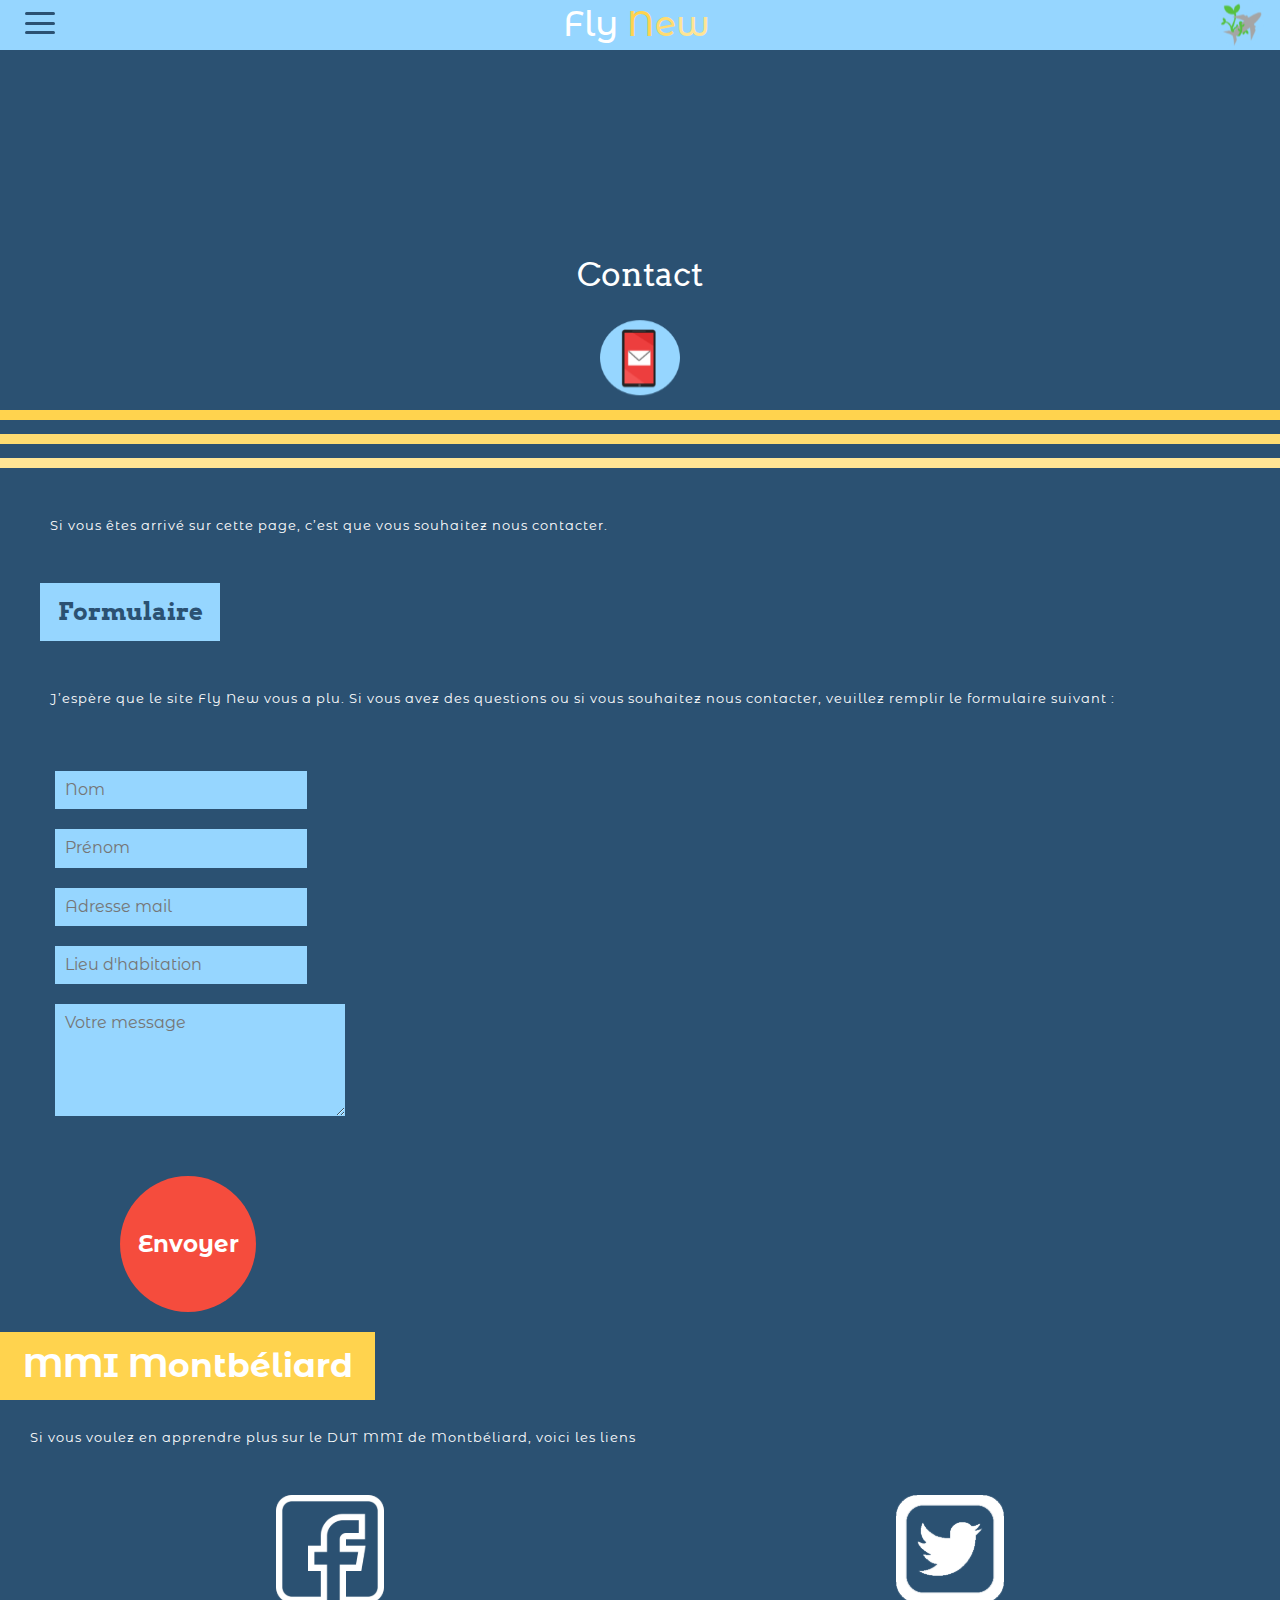
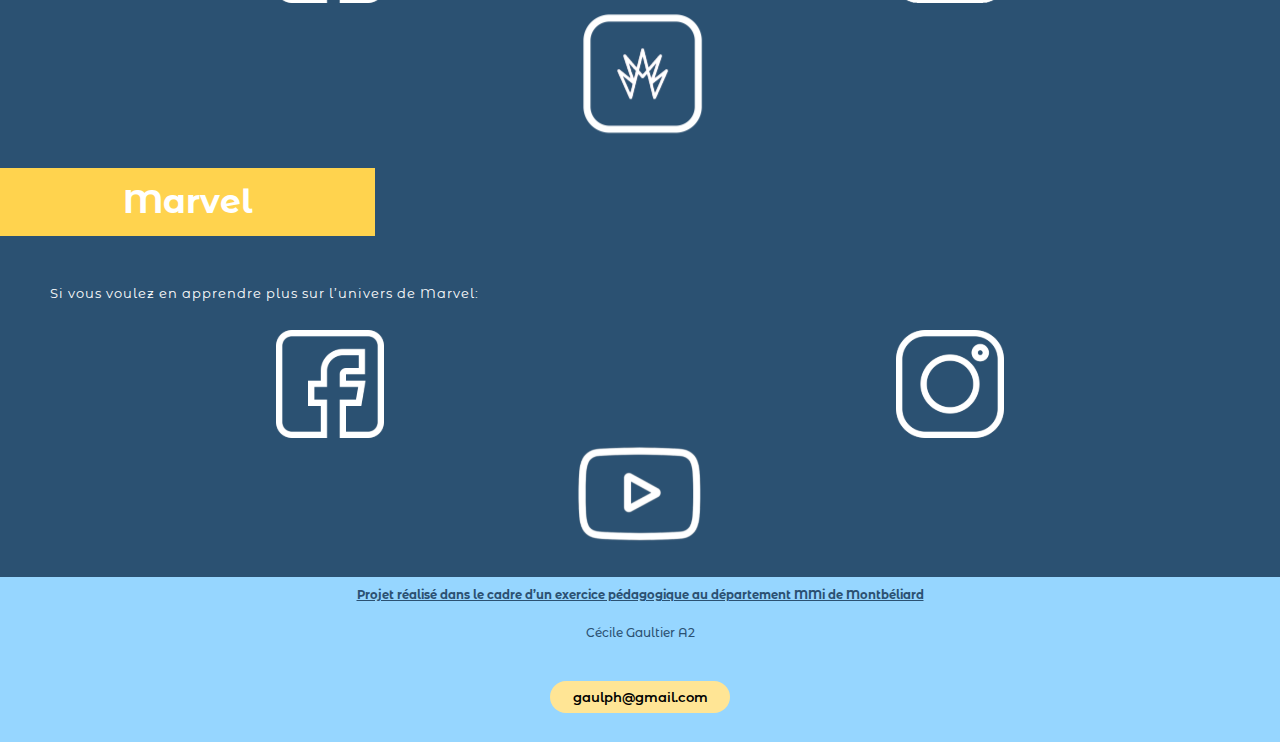
<file: contact.html>
<!DOCTYPE html>
<html lang="fr">

<head>
    <link rel="stylesheet" href="src/css/style.css">
    <meta charset="UTF-8">
    <meta http-equiv="X-UA-Compatible" content="IE=edge">
    <meta name="viewport" content="width=device-width, initial-scale=1.0">
    <title>Contact</title>
</head>

<body>

    <header class="header">
        <a href="menu.html"><img src="public/icons/menuhamburger.svg" alt="menu hamburger" class="headermenu"></a>
        <h1 class="headertitre">Fly <span class="n">N</span><span class="e">e</span><span class="w">w</span></h1>
        <a href="index.html"><img src="public/icons/LOGO.svg" alt="logo" class="headerlogo"></a>
    </header>

    <main>

        <h2>Contact</h2>
        <div class="iconedebut">
        <img src="public/icons/Icone-6.svg" alt="">
    </div>

    <div class="barrejaune1"></div>
    <div class="barrejaune2"></div>
    <div class="barrejaune3"></div>
<section>
        <p class="texte">Si vous êtes arrivé sur cette page,
            c’est que vous souhaitez nous
            contacter.</p>

            <button class="introduction" type="submit">Formulaire</button>
        <p class="texte">J’espère que le site Fly New vous a
            plu. Si vous avez des questions ou
            si vous souhaitez nous contacter,
            veuillez remplir le formulaire
            suivant :
        </p>

        <form>
            <div class="margeform">
            <div> <label for="Nom"></label></div>
            <div> <input class="petitinput" type="text" name="Nom" id="Nom" placeholder="Nom"></div>
        </div>
        <div class="margeform">
            <div> <label for="Prenom"></label></div>
            <div> <input class="petitinput" type="text" name="Prenom" id="Prenom" placeholder="Prénom"></div>
        </div>
            <div class="margeform">
            <div> <label for="Adressemail"></label></div>
            <div> <input type="text" name="Adressemail" id="Adressemail" placeholder="Adresse mail"></div>
        </div>
            <div class="margeform">
            <div> <label for="Lieudhabitation"></label></div>
            <div> <input type="text" name="Lieudhabitation" id="Lieudhabitation" placeholder="Lieu d'habitation"></div></div>

            <div class="margeform">
            <div> <label for="Votremessage"></label></div>
            <div> <textarea id="Votremessage" name="Votremessage" rows="5" cols="25" placeholder="Votre message"></textarea></div>
        </div>
        </form>

            <button class="envoyer" type="submit">Envoyer</button>
           
        
</section>
        <button class="bandecontact" type="submit">MMI Montbéliard</button>
        <p class="texte">Si vous voulez en apprendre plus sur le DUT
            MMI de Montbéliard, voici les liens</p>
<section>
<div class="rs">
        <img src="public/icons/facebook.svg" alt="">
        <img src="public/icons/twitter.svg" alt="">
    </div>
    <div class="liste">
        <img src="public/icons/mmi.svg" alt="">
    </div>
</section>
        <button class="bandecontact" type="submit">Marvel</button>
<section>

        <p class="texte">Si vous voulez en apprendre plus sur
            l’univers de Marvel:
        </p>
        <div class="rs">
        <img src="public/icons/facebook.svg" alt="">
        <img src="public/icons/instagram.svg" alt="">
        </div>
        <div class="liste">
        <img src="public/icons/ytb.svg" alt="">
    </div>

    </main>
</section>
    <footer class="footer">
        <u><p class="footerT1">Projet réalisé dans le cadre d’un exercice pédagogique au département MMi de Montbéliard </p></u>

        <p class="footerT2">Cécile Gaultier A2</p>

        <button class="mail" type="submit">gaulph@gmail.com</button>
    </footer>

</body>

</html>
</file>
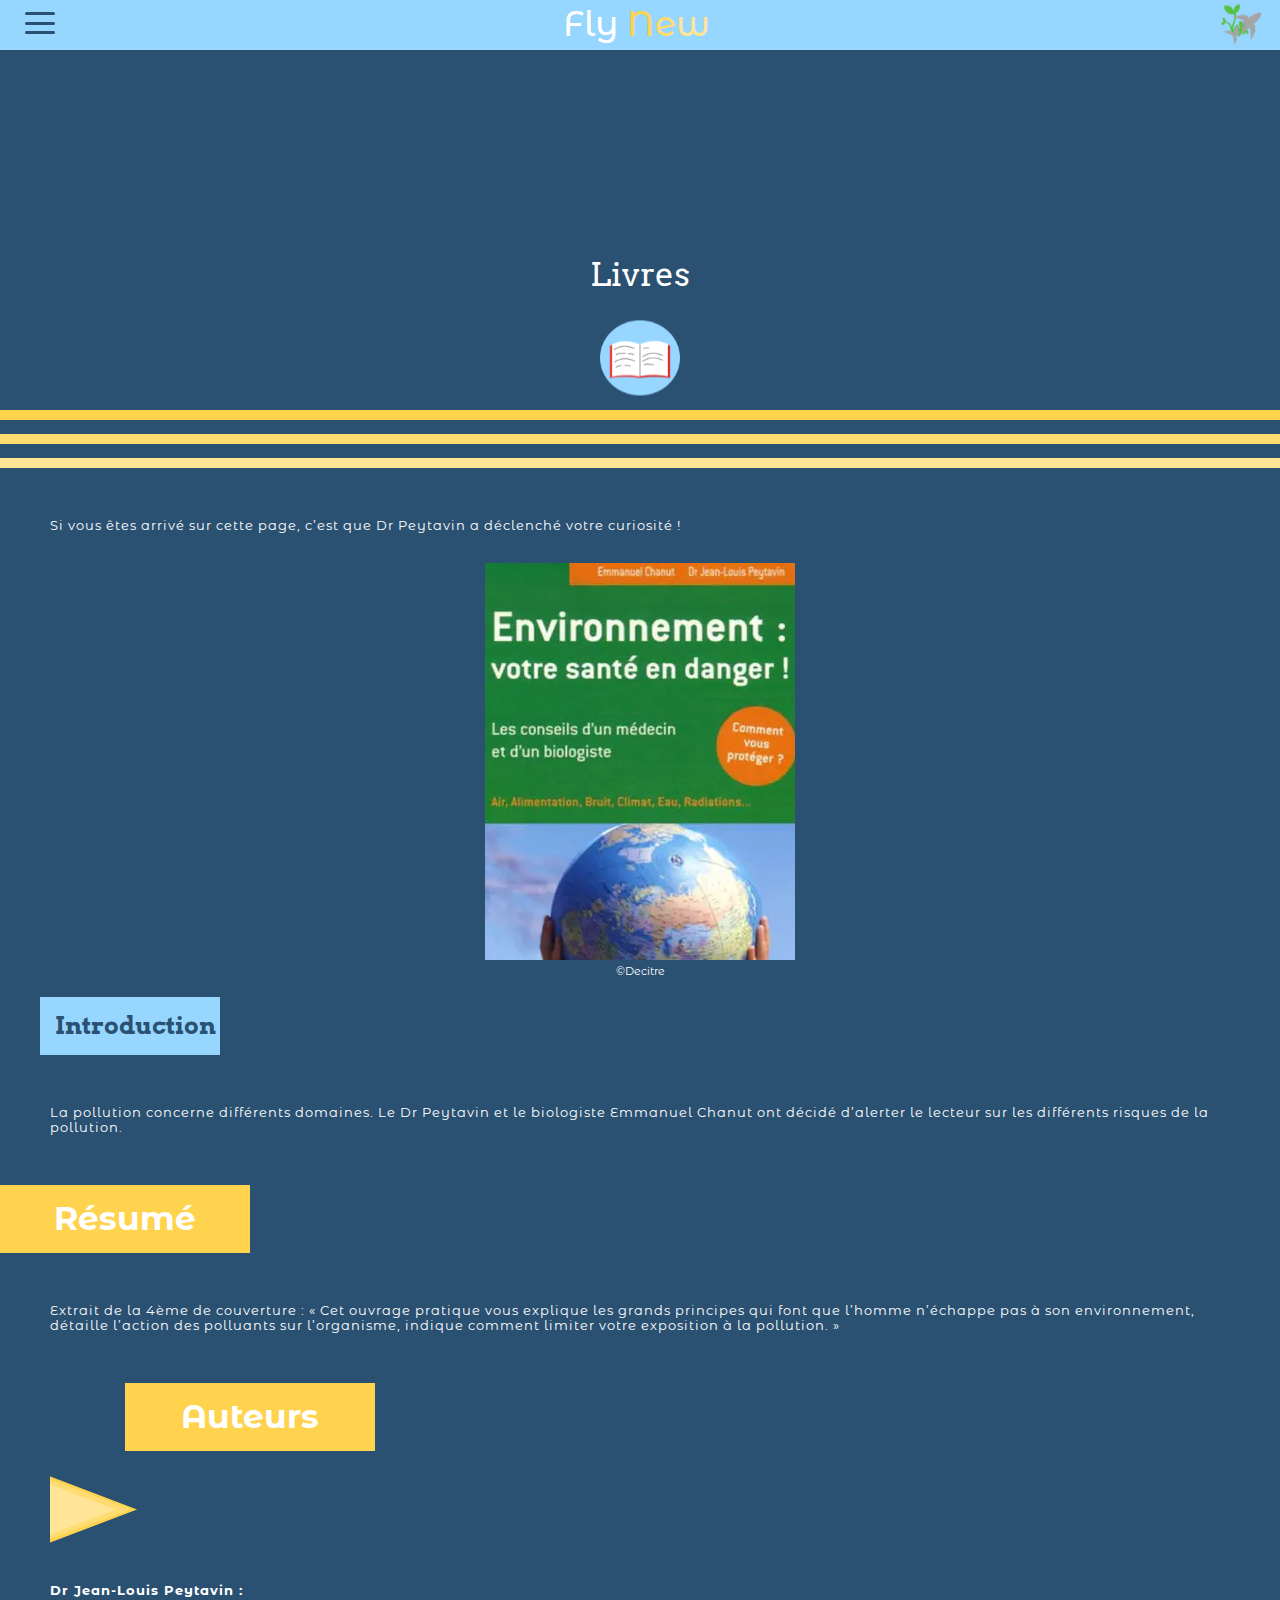
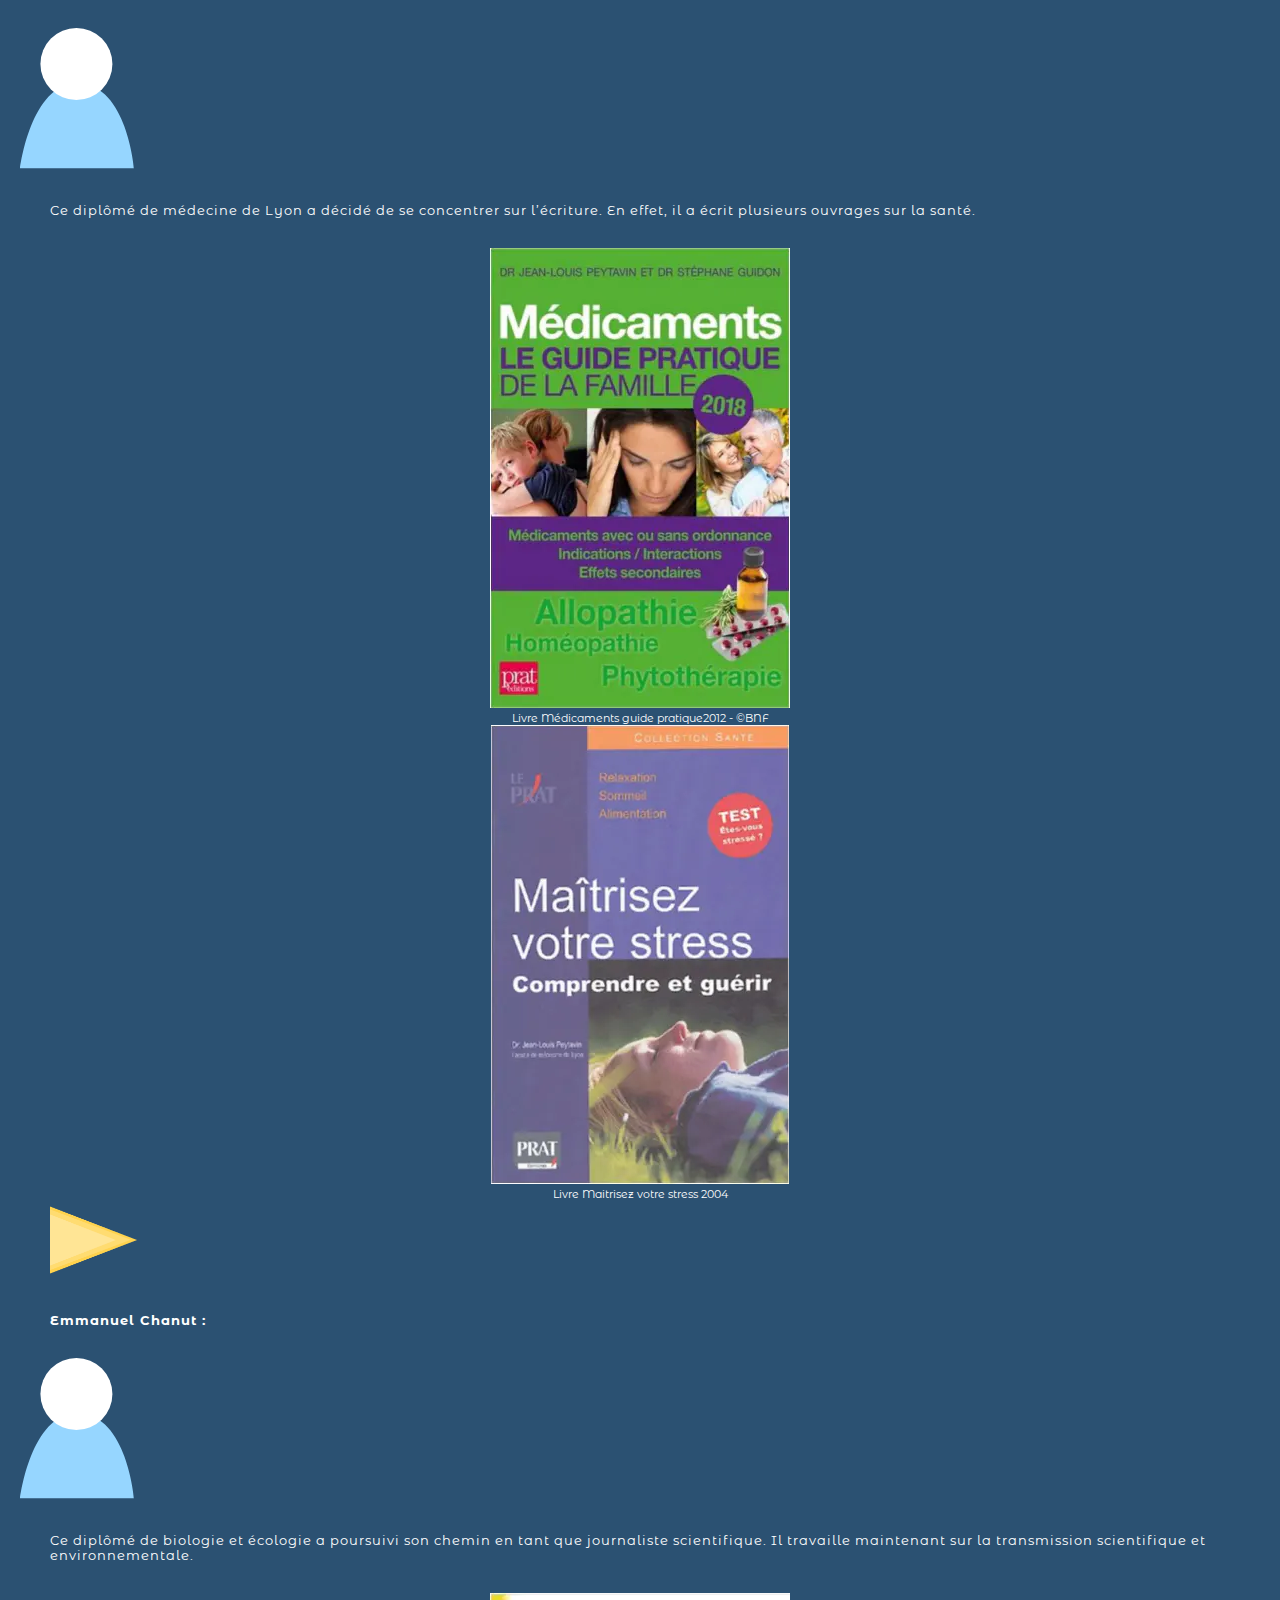
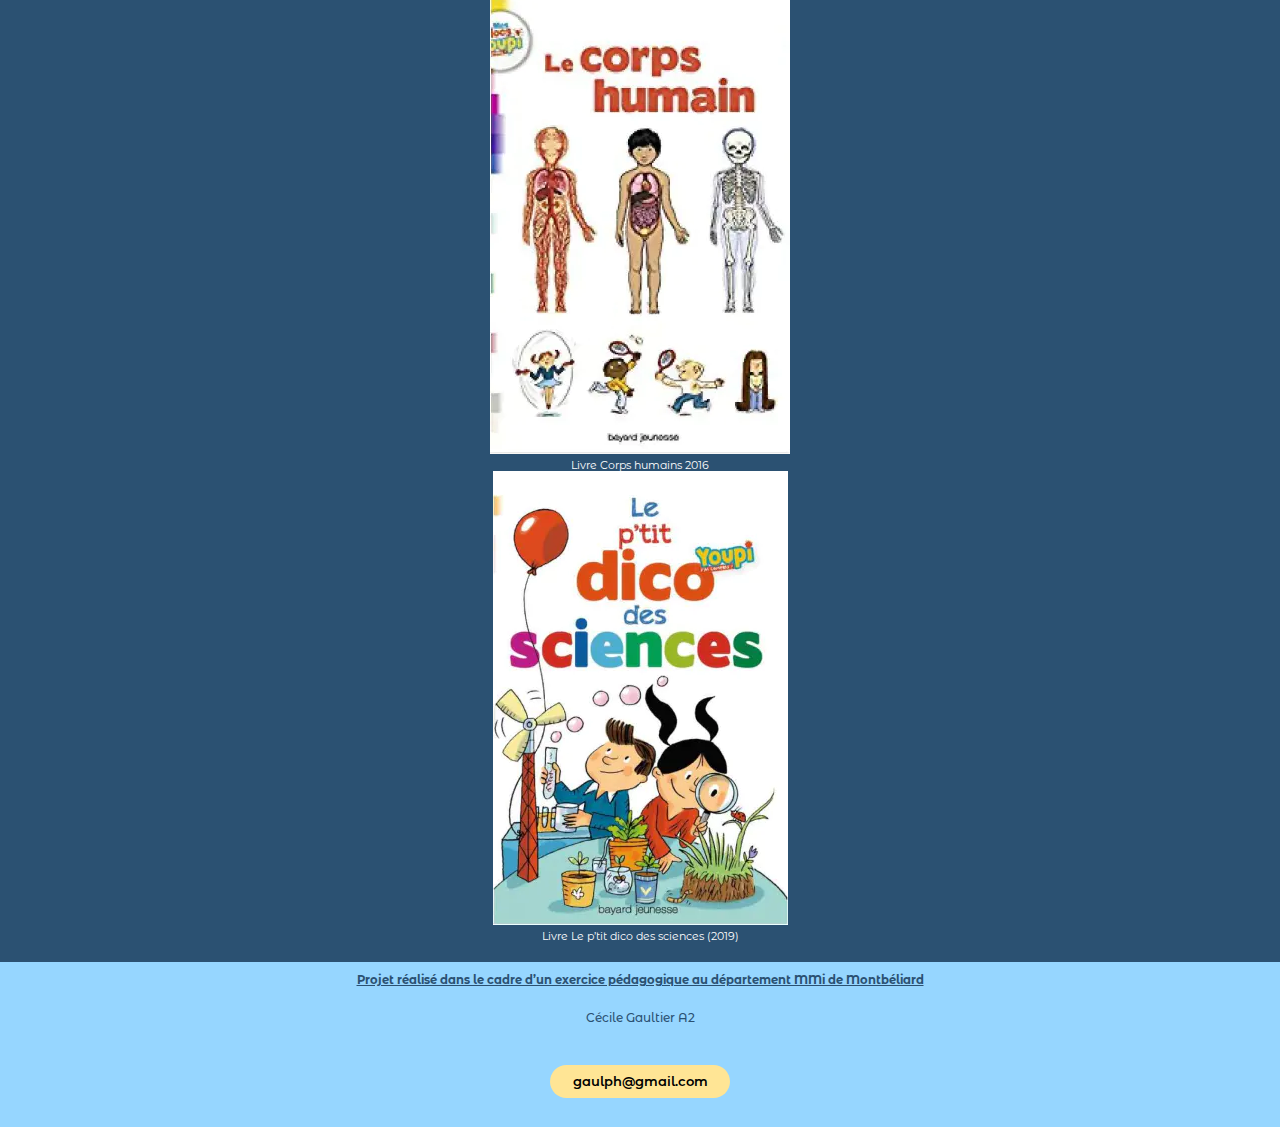
<file: livres.html>
<!DOCTYPE html>
<html lang="fr">

<head>
    <link rel="stylesheet" href="src/css/style.css">
    <meta charset="UTF-8">
    <meta http-equiv="X-UA-Compatible" content="IE=edge">
    <meta name="viewport" content="width=device-width, initial-scale=1.0">
    <title>Livres</title>
</head>

<body>

    <header class="header">
        <a href="menu.html"><img src="public/icons/menuhamburger.svg" alt="menu hamburger" class="headermenu"></a>
        <h1 class="headertitre">Fly <span class="n">N</span><span class="e">e</span><span class="w">w</span></h1>
        <a href="index.html"><img src="public/icons/LOGO.svg" alt="logo" class="headerlogo"></a>
    </header>

    <main>

        <h2>Livres</h2>
        <div class="iconedebut">
            <img src="public/icons/icone-4.svg" alt="">
        </div>

        <div class="barrejaune1"></div>
        <div class="barrejaune2"></div>
        <div class="barrejaune3"></div>
        <section>
            <p class="texte">Si vous êtes arrivé sur cette page,
                c’est que Dr Peytavin a déclenché
                votre curiosité !
            </p>
            <div class="imgcentre">
                <figure>
                    <img src="public/img/Livresanterogne.webp" alt="">
                    <figcaption>©Decitre</figcaption>
                </figure>
            </div>
            <button class="introduction" type="submit">Introduction</button>
            <p class="texte">La pollution concerne différents
                domaines. Le Dr Peytavin et le
                biologiste Emmanuel Chanut ont
                décidé d’alerter le lecteur sur les
                différents risques de la pollution.</p>
        </section>
        <button class="soustitre" type="submit">Résumé</button>
        <section>
            <p class="texte">Extrait de la 4ème de couverture :

                « Cet ouvrage pratique vous explique les
                grands principes qui font que l’homme
                n’échappe pas à son environnement,
                détaille l’action des polluants sur
                l’organisme, indique comment limiter votre
                exposition à la pollution. »</p>
        </section>
        <button class="soustitredroite" type="submit">Auteurs</button>
        <section>
            <img class="petitefleche" src="public/img/trianglegauche.png" alt="">
            <p class="texte"><strong>Dr Jean-Louis Peytavin :</strong></p>
            <img src="public/img/Personnage.png" alt="">
            <p class="texte">Ce diplômé de médecine de Lyon
                a décidé de se concentrer sur
                l’écriture. En effet, il a écrit
                plusieurs ouvrages sur la santé.</p>
            <div class="imgcentre">
                <figure>
                    <img src="public/img/medicaments.webp" alt="">
                    <figcaption>Livre Médicaments guide pratique2012 - ©BNF</figcaption>
                </figure>
            </div>
            <div class="imgcentre">
                <figure>
                    <img src="public/img/maitrisez.webp" alt="">
                    <figcaption>Livre Maitrisez votre stress 2004 </figcaption>
                </figure>
            </div>
            <img class="petitefleche" src="public/img/trianglegauche.png" alt="">
            <p class="texte"><strong>Emmanuel Chanut :</strong></p>
            <img src="public/img/Personnage.png" alt="">
            <p class="texte">Ce diplômé de biologie et écologie
                a poursuivi son chemin en tant que
                journaliste scientifique. Il travaille
                maintenant sur la transmission
                scientifique et environnementale.</p>
            <div class="imgcentre">
                <figure>
                    <img src="public/img/corpshumain.webp" alt="">
                    <figcaption>Livre Corps humains 2016</figcaption>
                </figure>
            </div>
            <div class="imgcentre">
                <figure>
                    <img src="public/img/dicodessciences.webp" alt="">
                    <figcaption>Livre Le p’tit dico des sciences (2019)</figcaption>
                </figure>
            </div>
    </main>
    </section>
    <footer class="footer">
        <u>
            <p class="footerT1">Projet réalisé dans le cadre d’un exercice pédagogique au département MMi de Montbéliard
            </p>
        </u>

        <p class="footerT2">Cécile Gaultier A2</p>

        <button class="mail" type="submit">gaulph@gmail.com</button>
    </footer>

</body>

</html>
</file>
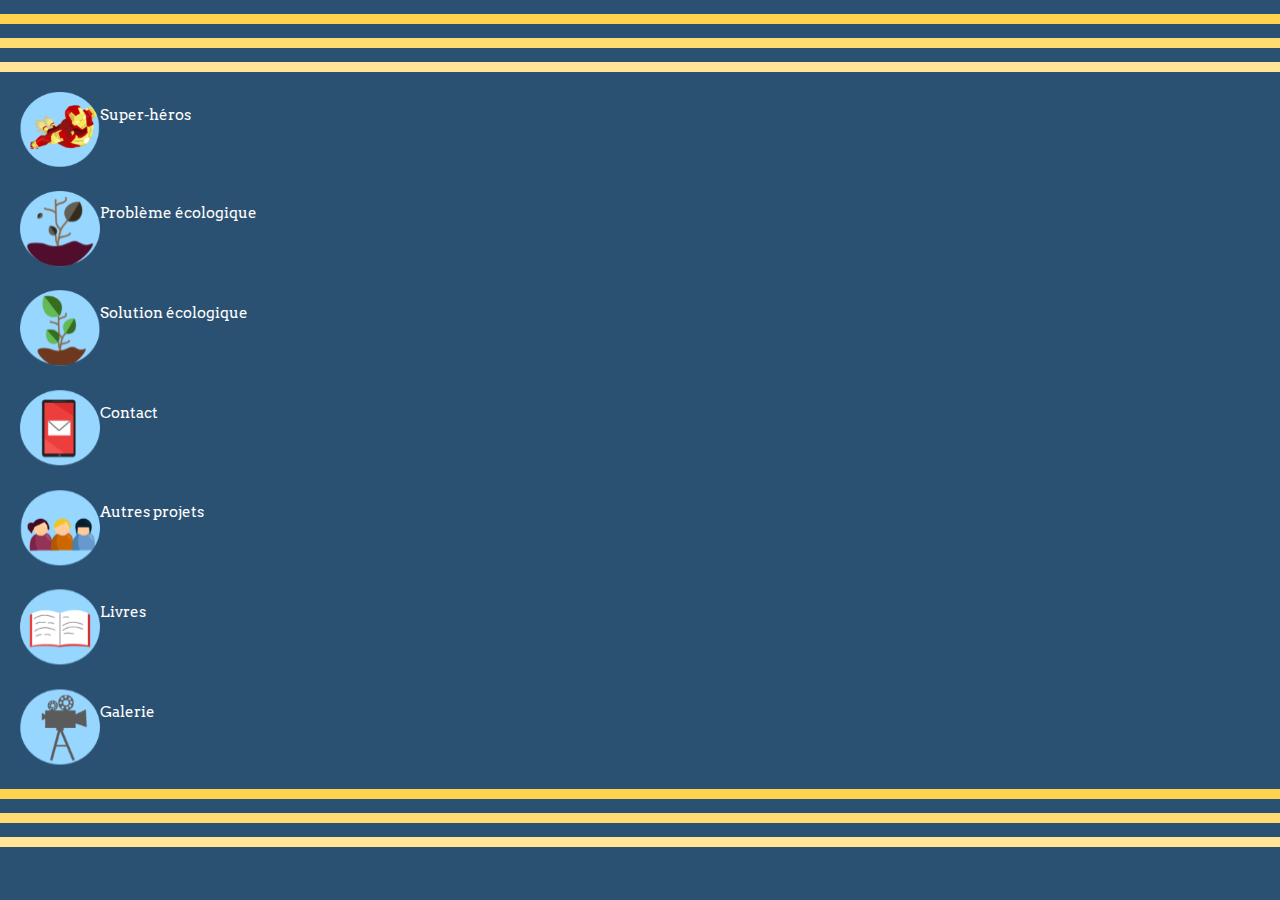
<file: menu.html>
<!DOCTYPE html>
<html lang="fr">

<head>
    <link rel="stylesheet" href="src/css/style.css">
    <meta charset="UTF-8">
    <meta http-equiv="X-UA-Compatible" content="IE=edge">
    <meta name="viewport" content="width=device-width, initial-scale=1.0">
    <title>Menu</title>
</head>
<body>

    <div class="barrejaune1"></div>
    <div class="barrejaune2"></div>
    <div class="barrejaune3"></div>

<div class="textemenu">


<div class="alignmenu">
    <a href="super-heros.html"><img src="public/icons/Icone.svg" alt="icone 1"></a>
    <p>Super-héros</p>
</div>
<div class="alignmenu">
    <a href="problemeecologique.html"><img src="public/icons/Icone-1.svg" alt="icone 2"></a>
    <p>Problème écologique</p>
</div>
<div class="alignmenu">
    <a href="solutionecologique.html"><img src="public/icons/Icone-2.svg" alt="icone 3"></a>
    <p>Solution écologique</p>
</div>
<div class="alignmenu">
    <a href="contact.html"><img src="public/icons/Icone-6.svg" alt="icone 6"></a>
    <p>Contact</p>
</div>
<div class="alignmenu">
    <a href="autresprojets.html"><img src="public/icons/Icone-3.svg" alt="icone 4"></a>
    <p>Autres projets</p>
</div>
<div class="alignmenu">
    <a href="livres.html"><img src="public/icons/icone-4.svg" alt="icone 5"></a>
    <p>Livres</p>
</div>
<div class="alignmenu">
    <a href="galerie.html"><img src="public/icons/Icone-5.svg" alt="icone 6"></a>
    <p>Galerie</p>
</div>

</div>

    <div class="barrejaune1"></div>
    <div class="barrejaune2"></div>
    <div class="barrejaune3"></div>

</body>
</html>
</file>
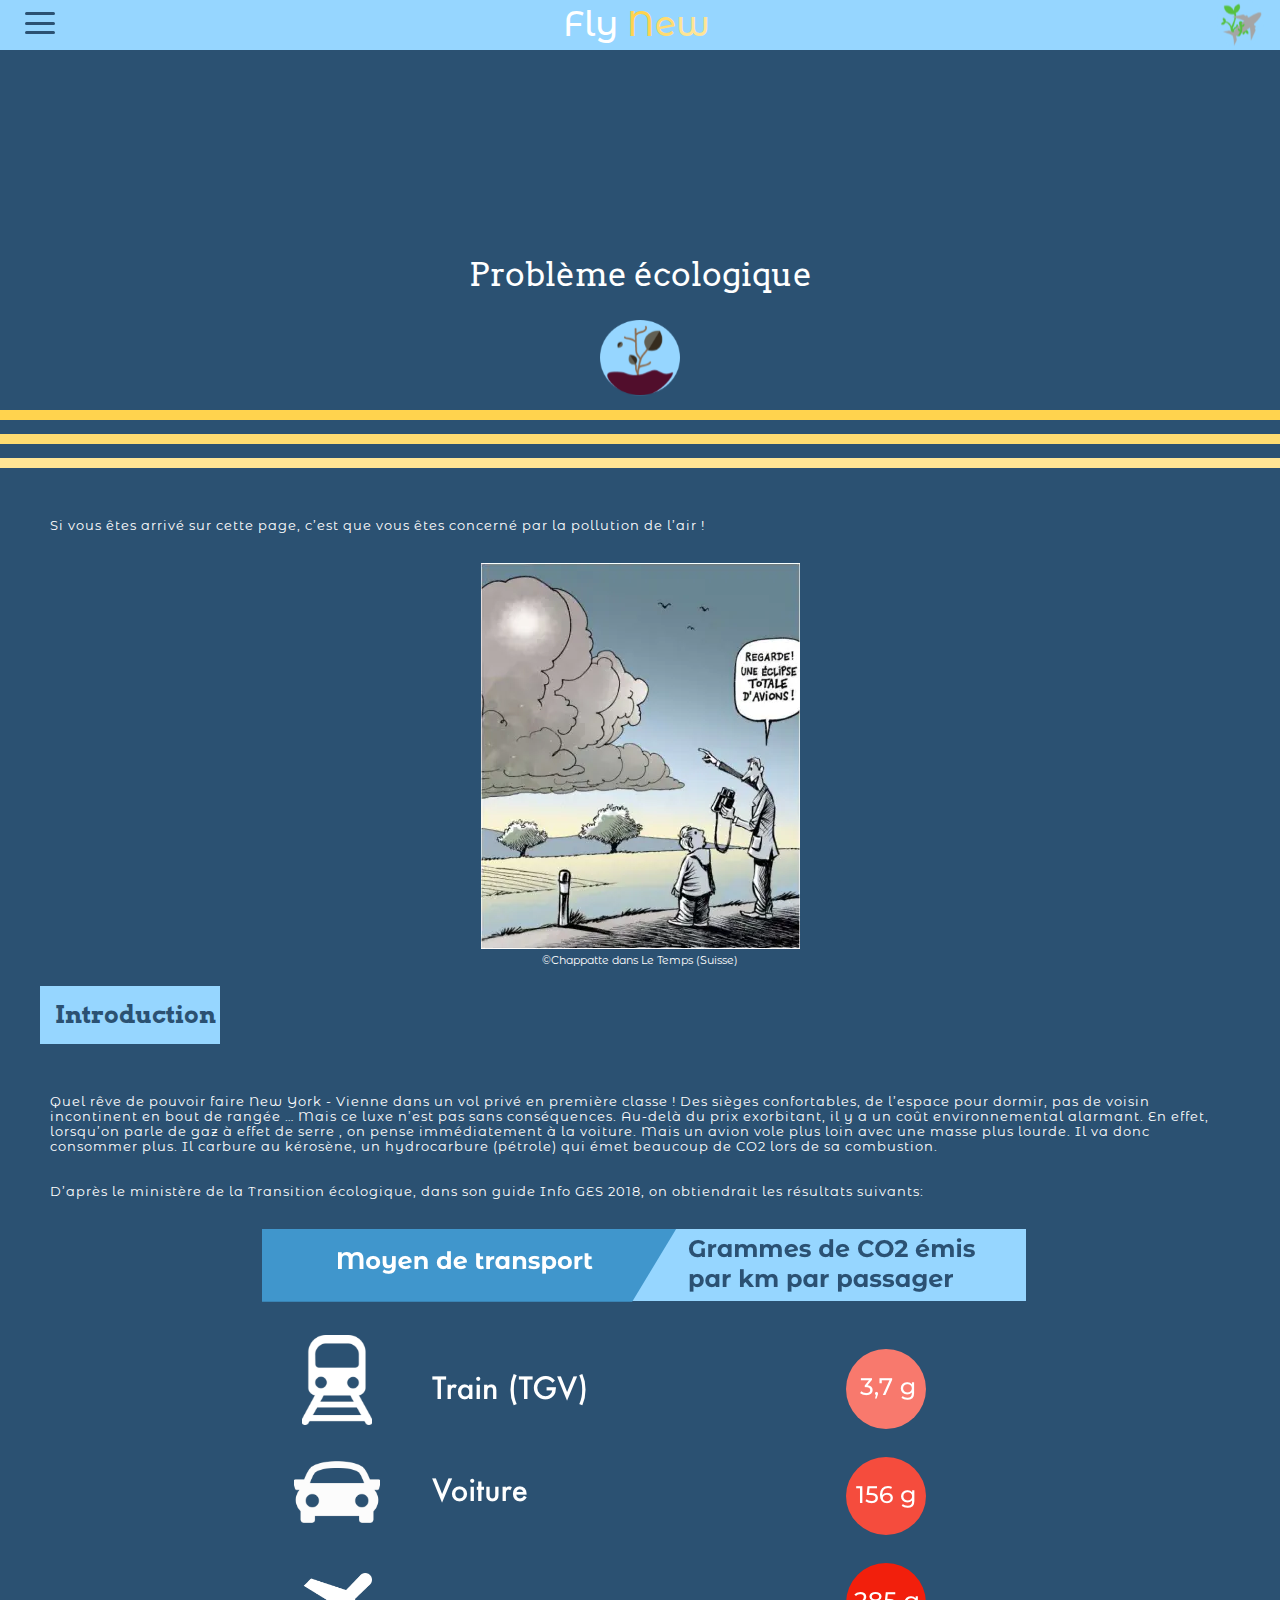
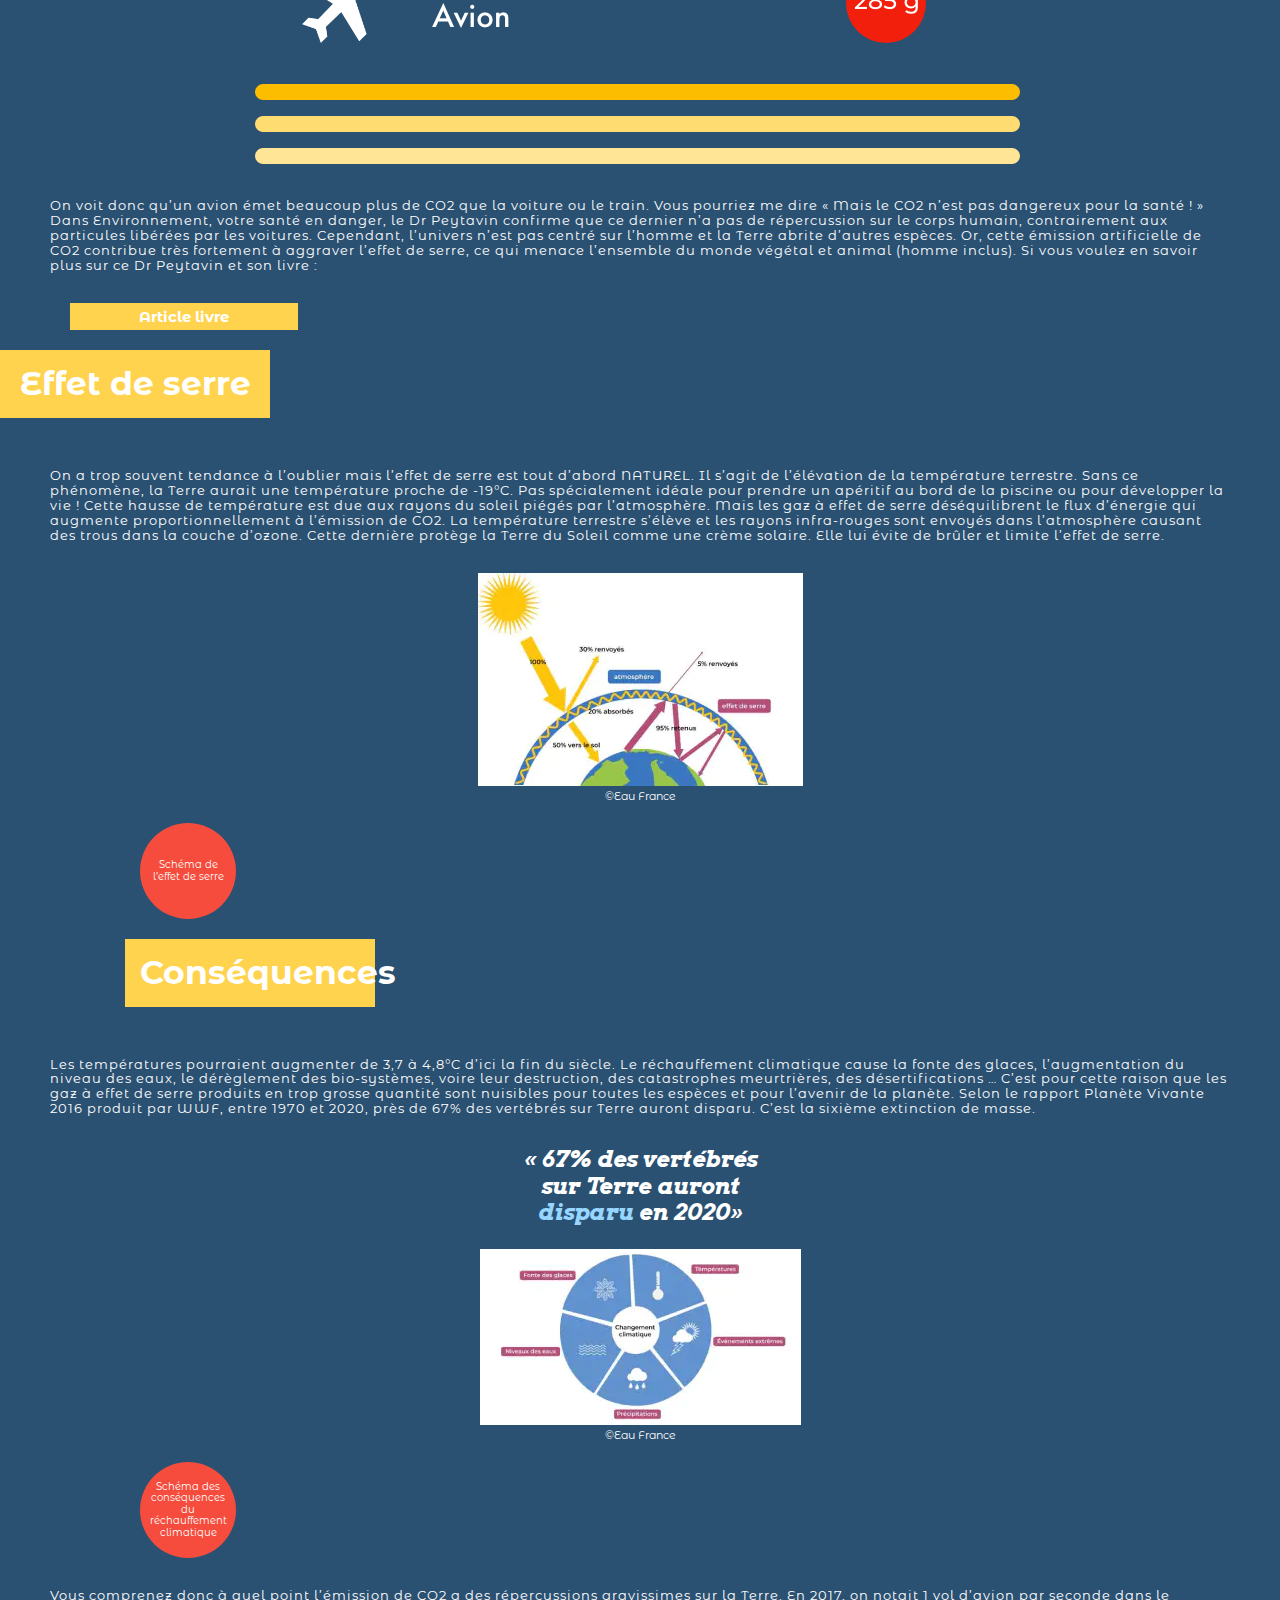
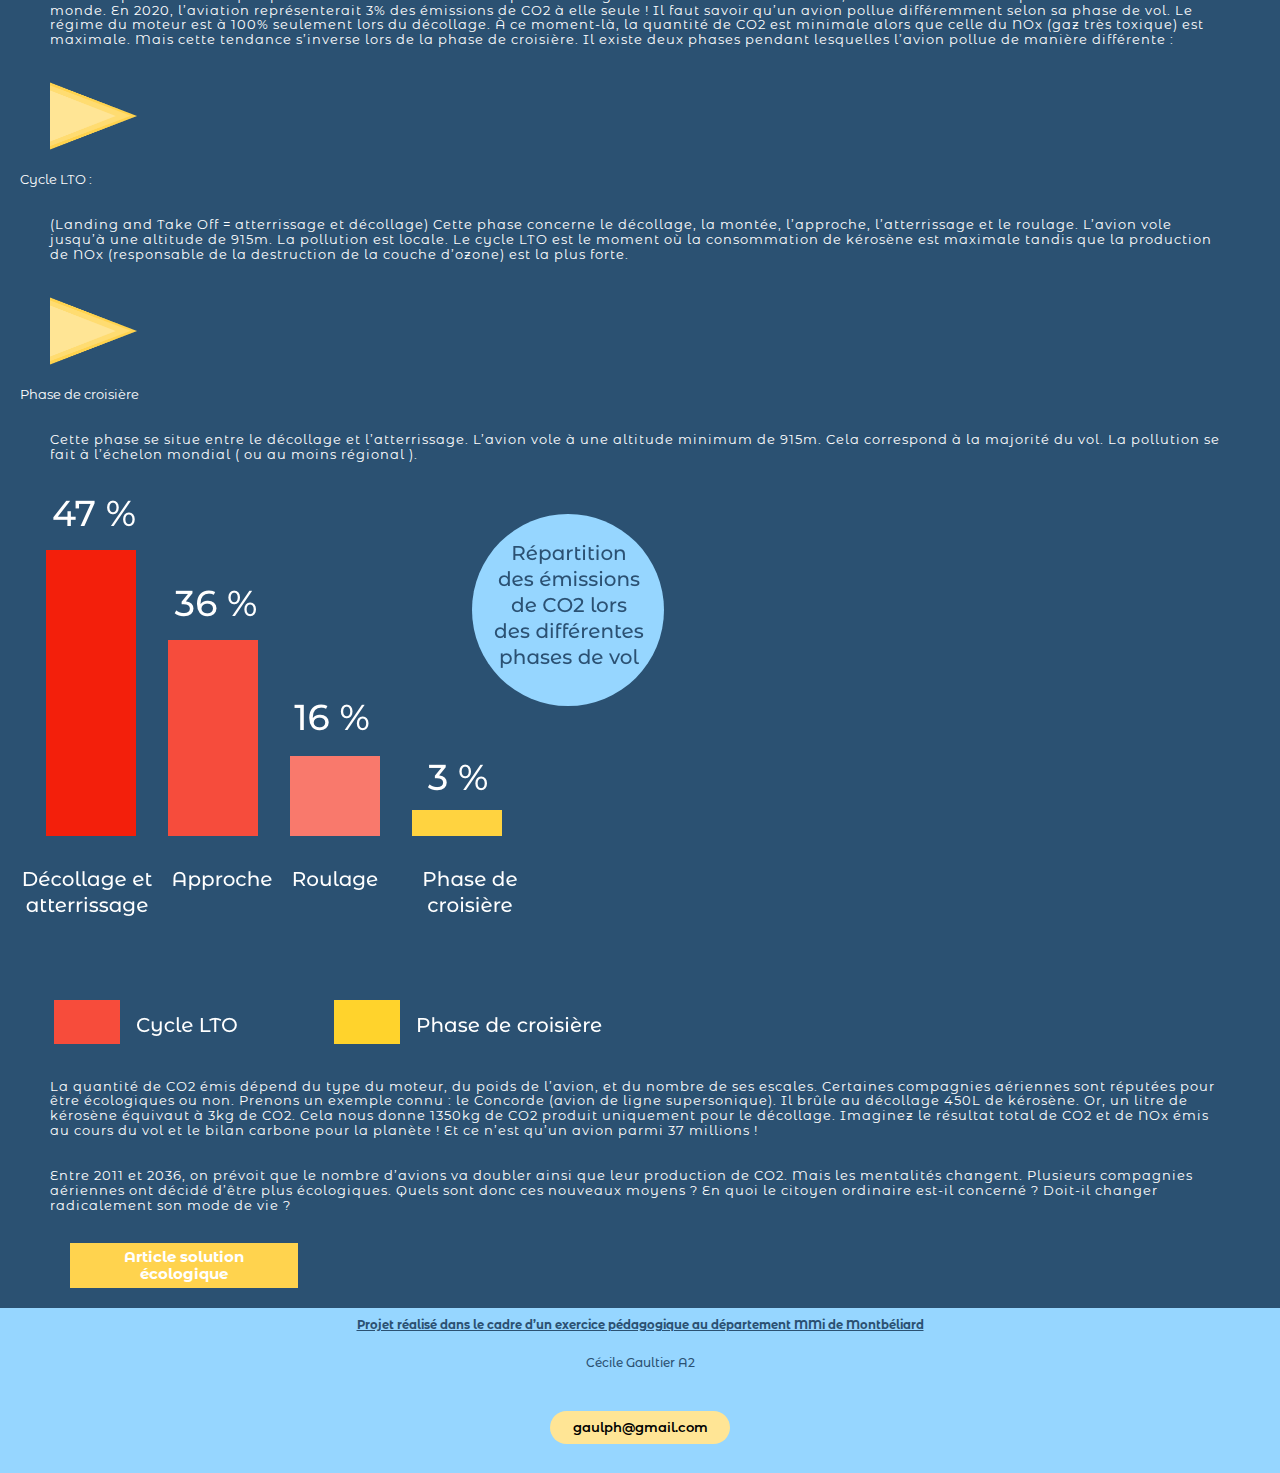
<file: problemeecologique.html>
<!DOCTYPE html>
<html lang="fr">

<head>
    <link rel="stylesheet" href="src/css/style.css">
    <meta charset="UTF-8">
    <meta http-equiv="X-UA-Compatible" content="IE=edge">
    <meta name="viewport" content="width=device-width, initial-scale=1.0">
    <title>¨Problème <br>écologique</title>
</head>

<body>

    <header class="header">
        <a href="menu.html"><img src="public/icons/menuhamburger.svg" alt="menu hamburger" class="headermenu"></a>
        <h1 class="headertitre">Fly <span class="n">N</span><span class="e">e</span><span class="w">w</span></h1>
        <a href="index.html"><img src="public/icons/LOGO.svg" alt="logo" class="headerlogo"></a>
    </header>

    <main>

        <h2>Problème écologique</h2>
        <div class="iconedebut">
            <img src="public/icons/Icone-1.svg" alt="">
        </div>

        <div class="barrejaune1"></div>
        <div class="barrejaune2"></div>
        <div class="barrejaune3"></div>
<section>

        <p class="texte">Si vous êtes arrivé sur cette page,
            c’est que vous êtes concerné par la
            pollution de l’air !
        </p>
        <div class="imgcentre">
        <figure>
            <img src="public/img/Chappatte.webp" alt="">
            <figcaption>©Chappatte dans Le Temps (Suisse)
            </figcaption>
        </figure>
    </div>
    </div>
        <button class="introduction" type="submit">Introduction</button> 
        <p class="texte">Quel rêve de pouvoir faire New York -
            Vienne dans un vol privé en première
            classe ! Des sièges confortables, de
            l’espace pour dormir, pas de voisin
            incontinent en bout de rangée … Mais
            ce luxe n’est pas sans conséquences.
            Au-delà du prix exorbitant, il y a un
            coût environnemental alarmant. En
            effet, lorsqu’on parle de gaz à effet de
            serre , on pense immédiatement à la
            voiture. Mais un avion vole plus loin
            avec une masse plus lourde. Il va
            donc consommer plus. Il carbure au
            kérosène, un hydrocarbure (pétrole)
            qui émet beaucoup de CO2 lors de sa
            combustion.
        </p>

        <p class="texte">D’après le ministère de la Transition
            écologique, dans son guide Info GES 2018,
            on obtiendrait les résultats suivants:
        </p>
        <div class="imgcentre">
        <img src="public/img/Tableau.png" alt="">
        </div>
        <p class="texte">On voit donc qu’un avion émet beaucoup
            plus de CO2 que la voiture ou le train. Vous
            pourriez me dire « Mais le CO2 n’est pas
            dangereux pour la santé ! » Dans
            Environnement, votre santé en danger, le Dr
            Peytavin confirme que ce dernier n’a pas
            de répercussion sur le corps humain,
            contrairement aux particules libérées par
            les voitures. Cependant, l’univers n’est pas
            centré sur l’homme et la Terre abrite
            d’autres espèces. Or, cette émission
            artificielle de CO2 contribue très fortement
            à aggraver l’effet de serre, ce qui menace
            l’ensemble du monde végétal et animal
            (homme inclus).

            Si vous voulez en savoir plus sur ce Dr
            Peytavin et son livre :
        </p>

        <button class="petitcarrej" type="submit">Article livre</button>
        </section>
        <button class="soustitregros" type="submit">Effet de serre</button>
        <section>
        <p class="texte">On a trop souvent tendance à l’oublier mais
            l’effet de serre est tout d’abord NATUREL. Il
            s’agit de l’élévation de la température
            terrestre. Sans ce phénomène, la Terre
            aurait une température proche de -19°C.
            Pas spécialement idéale pour prendre un
            apéritif au bord de la piscine ou pour
            développer la vie ! Cette hausse de
            température est due aux rayons du soleil
            piégés par l’atmosphère.

            Mais les gaz à effet de serre déséquilibrent
            le flux d’énergie qui augmente
            proportionnellement à l’émission de CO2.
            La température terrestre s’élève et les
            rayons infra-rouges sont envoyés dans
            l’atmosphère causant des trous dans la
            couche d’ozone. Cette dernière protège la
            Terre du Soleil comme une crème solaire.
            Elle lui évite de brûler et limite l’effet de
            serre.</p>
            <div class="imgcentre">
        <figure>
            <img src="public/img/effetdeserre.webp" alt="">
            <figcaption>©Eau France</figcaption>
        </figure>
    </div>

        <div class="circle">Schéma de <br> l’effet de serre
        </div>

    </section>
    <button class="grossoustitredroite" type="submit">Conséquences</button>
    <section>

        <p class="texte">Les températures pourraient augmenter de
            3,7 à 4,8°C d’ici la fin du siècle. Le
            réchauffement climatique cause la fonte
            des glaces, l’augmentation du niveau des
            eaux, le dérèglement des bio-systèmes,
            voire leur destruction, des catastrophes
            meurtrières, des désertifications … C’est
            pour cette raison que les gaz à effet de
            serre produits en trop grosse quantité sont
            nuisibles pour toutes les espèces et pour
            l’avenir de la planète. Selon le rapport
            Planète Vivante 2016 produit par WWF,
            entre 1970 et 2020, près de 67% des
            vertébrés sur Terre auront disparu. C’est la
            sixième extinction de masse.</p>

            <p class="quote"><q> 67% des vertébrés <br>
                sur Terre auront <br>
                <span class="bleucitation">disparu</span> en 2020</q></p>

            <div class="imgcentre">
        <figure>
            <img src="public/img/composantes-du-changement-climatiquel.webp" alt="">
            <figcaption>©Eau France</figcaption>
        </figure>
    </div>

            <div class="circle">Schéma des <br>
                conséquences <br>
                du <br>
                réchauffement <br>
                climatique
            </div>

        <p class="texte">Vous comprenez donc à quel point
            l’émission de CO2 a des répercussions
            gravissimes sur la Terre. En 2017, on notait 1
            vol d’avion par seconde dans le monde. En
            2020, l’aviation représenterait 3% des
            émissions de CO2 à elle seule ! Il faut savoir
            qu’un avion pollue différemment selon sa
            phase de vol. Le régime du moteur est à
            100% seulement lors du décollage. À ce
            moment-là, la quantité de CO2 est
            minimale alors que celle du NOx (gaz très
            toxique) est maximale. Mais cette
            tendance s’inverse lors de la phase de
            croisière.

            Il existe deux phases pendant lesquelles
            l’avion pollue de manière différente :</p>

        <img class="petitefleche" src="public/img/trianglegauche.png" alt="">
        <p class="textefleche">Cycle LTO :</p>
        <p class="texte">(Landing and Take Off = atterrissage et
            décollage) Cette phase concerne le
            décollage, la montée, l’approche,
            l’atterrissage et le roulage. L’avion vole
            jusqu’à une altitude de 915m. La pollution
            est locale. Le cycle LTO est le moment où
            la consommation de kérosène est
            maximale tandis que la production de
            NOx (responsable de la destruction de la
            couche d’ozone) est la plus forte.
        </p>
        <img class="petitefleche" src="public/img/trianglegauche.png" alt="">
        <p class="textefleche">Phase de croisière </p>
        <p class="texte">Cette phase se situe entre le décollage et
            l’atterrissage. L’avion vole à une altitude
            minimum de 915m. Cela correspond à la
            majorité du vol. La pollution se fait à
            l’échelon mondial ( ou au moins régional ).</p>
            <div class="imgcentre"></div>
        <img src="public/img/Diagramme.png" alt="">
        </div>

        <p class="texte">La quantité de CO2 émis dépend du type
            du moteur, du poids de l’avion, et du
            nombre de ses escales. Certaines
            compagnies aériennes sont réputées pour
            être écologiques ou non. Prenons un
            exemple connu : le Concorde (avion de
            ligne supersonique). Il brûle au décollage
            450L de kérosène. Or, un litre de kérosène
            équivaut à 3kg de CO2. Cela nous donne
            1350kg de CO2 produit uniquement pour le
            décollage. Imaginez le résultat total de
            CO2 et de NOx émis au cours du vol et le
            bilan carbone pour la planète ! Et ce n’est
            qu’un avion parmi 37 millions !
        </p>

        <p class="texte">Entre 2011 et 2036, on prévoit que le
            nombre d’avions va doubler ainsi que
            leur production de CO2.

            Mais les mentalités changent.
            Plusieurs compagnies aériennes ont
            décidé d’être plus écologiques.

            Quels sont donc ces nouveaux
            moyens ? En quoi le citoyen ordinaire
            est-il concerné ? Doit-il changer
            radicalement son mode de vie ?
        </p>

        <button class="petitcarrej" type="submit">Article solution <br> écologique</button>

    </section>
    </main>

    <footer class="footer">
        <u>
            <p class="footerT1">Projet réalisé dans le cadre d’un exercice pédagogique au département MMi de Montbéliard
            </p>
        </u>

        <p class="footerT2">Cécile Gaultier A2</p>

        <button class="mail" type="submit">gaulph@gmail.com</button>
    </footer>

</body>

</html>
</file>
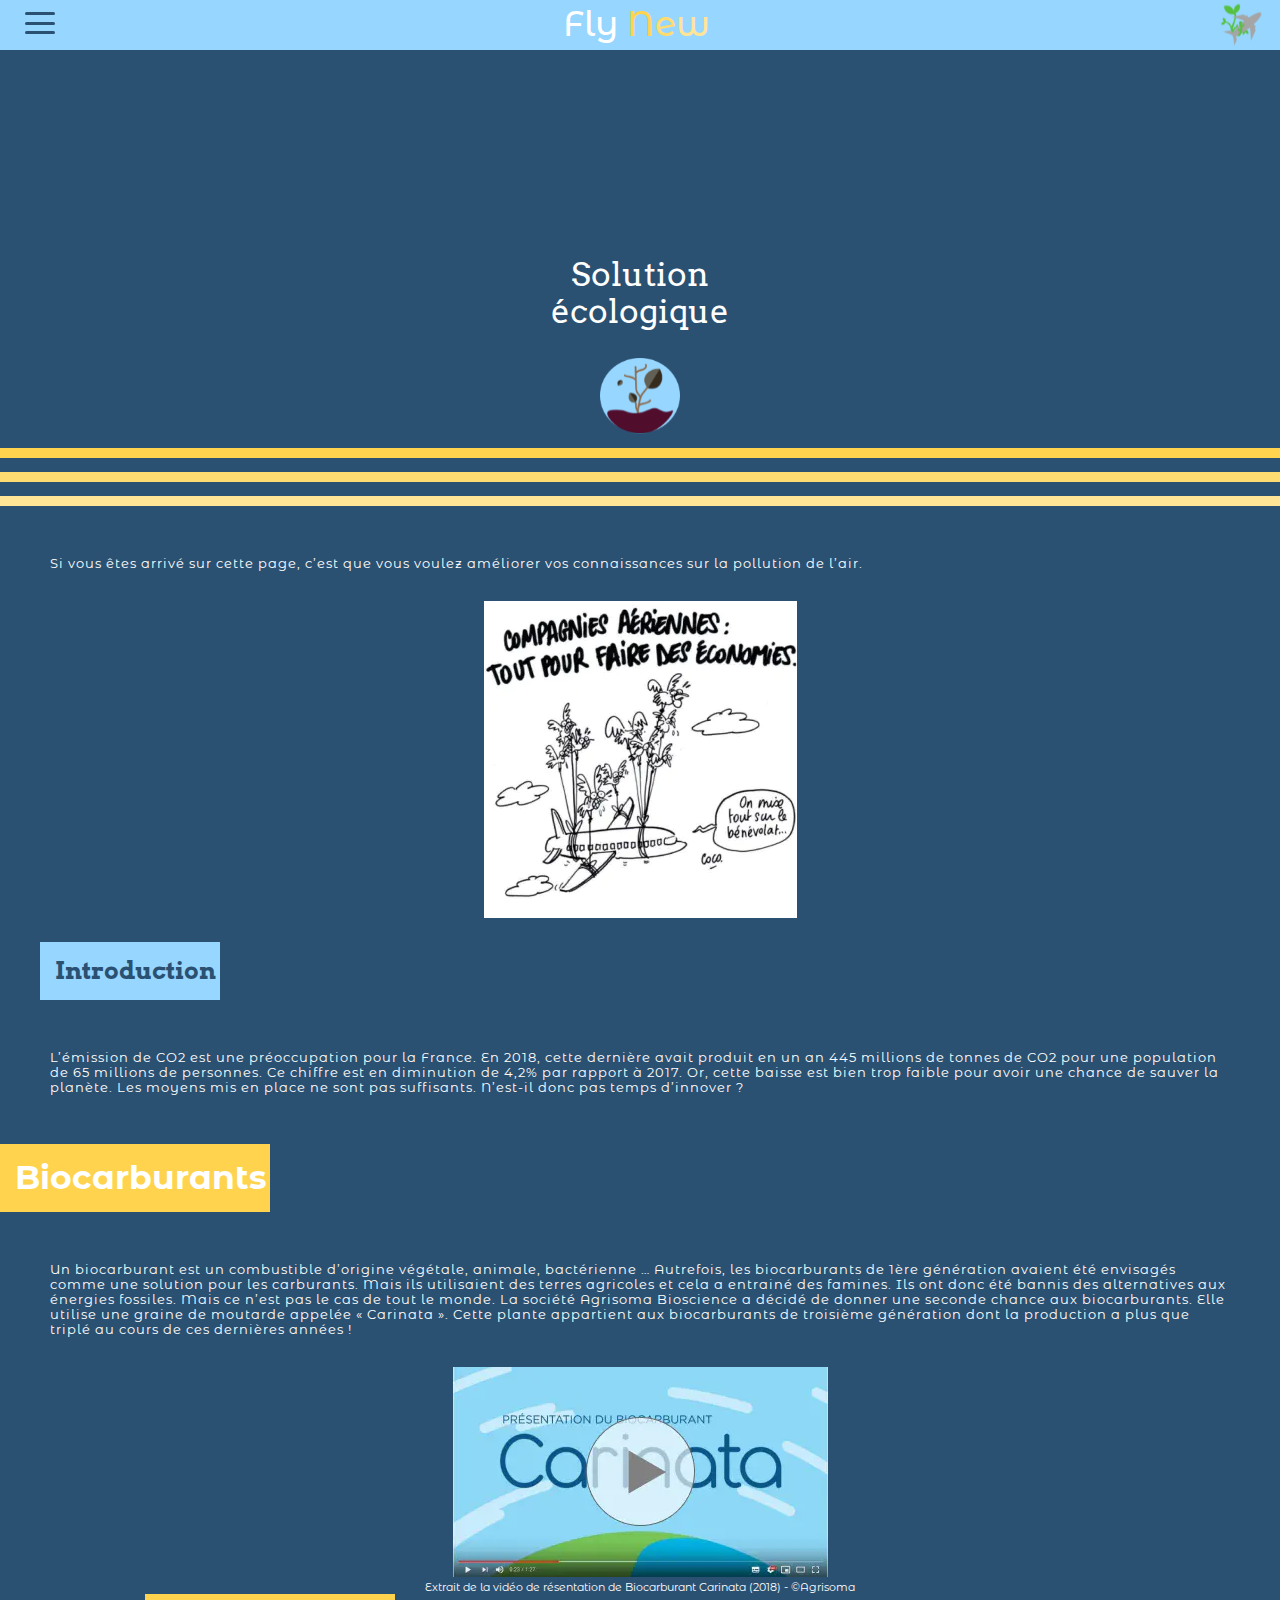
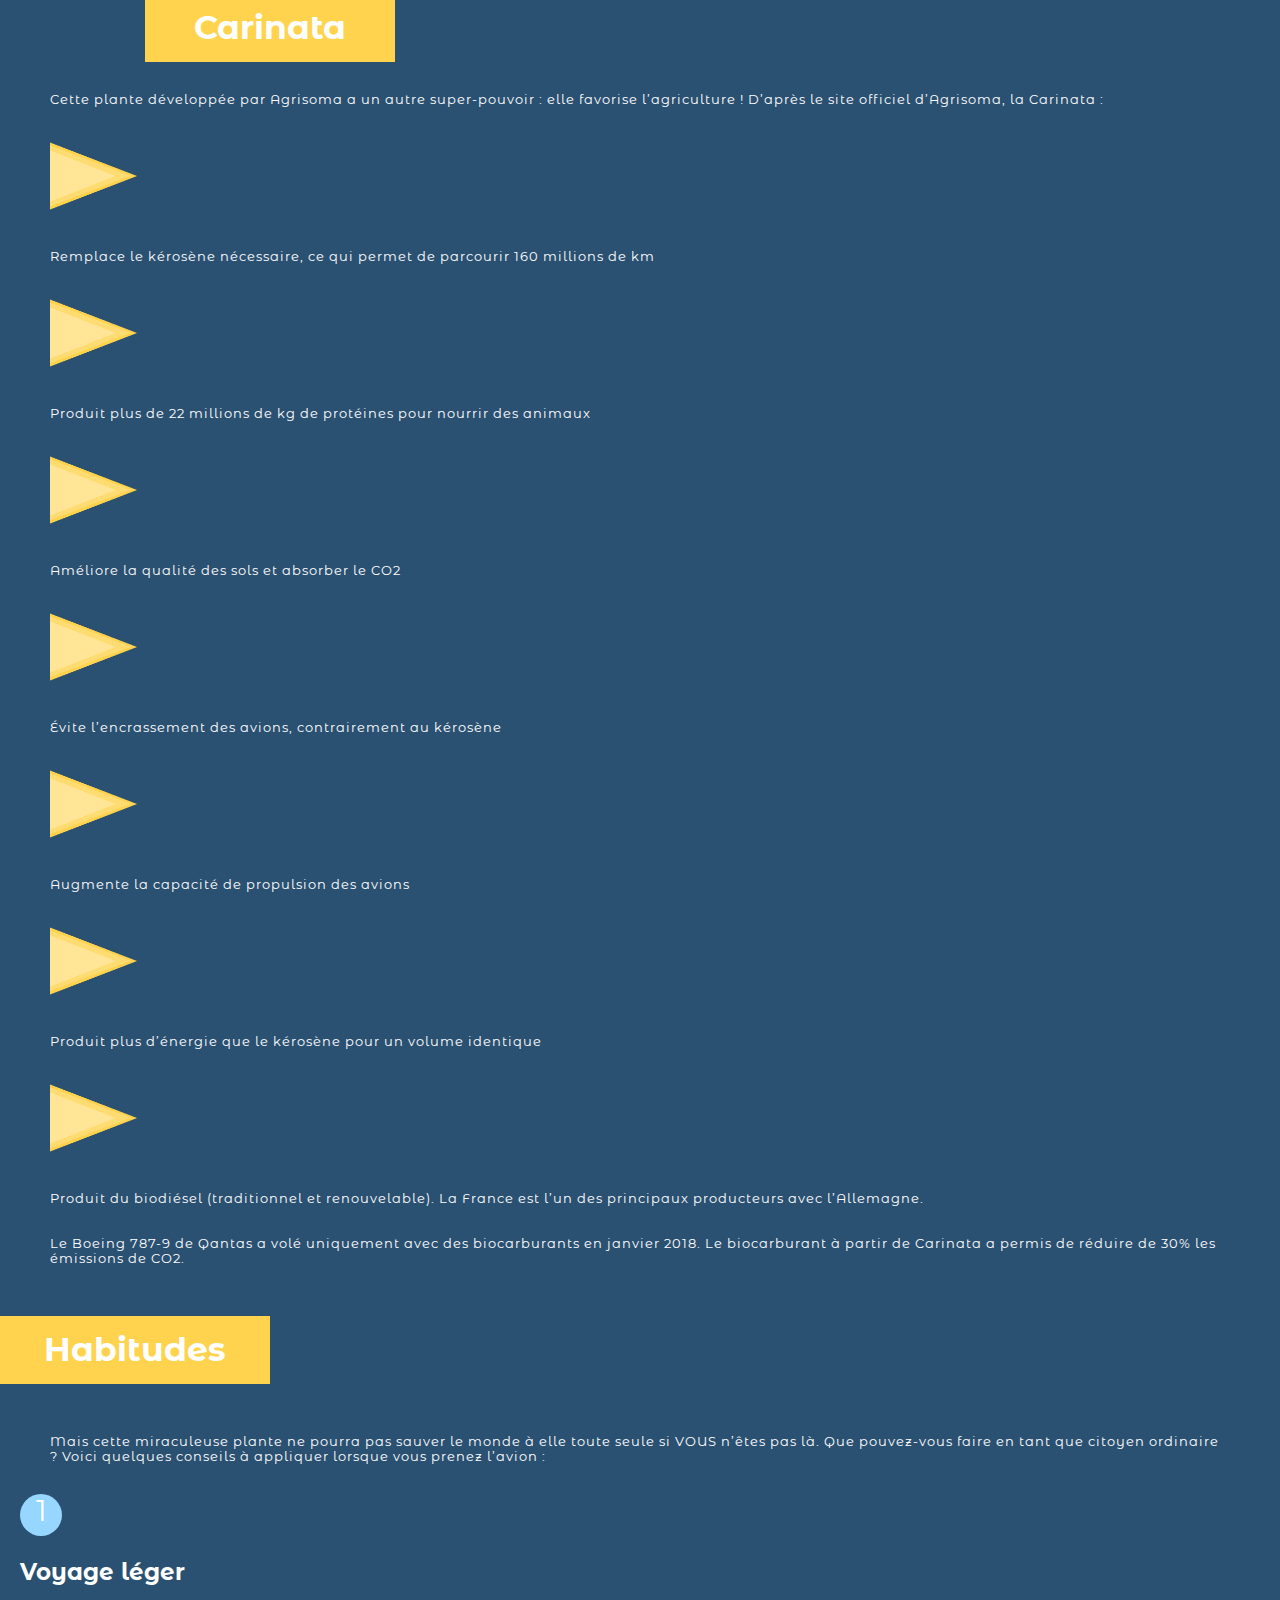
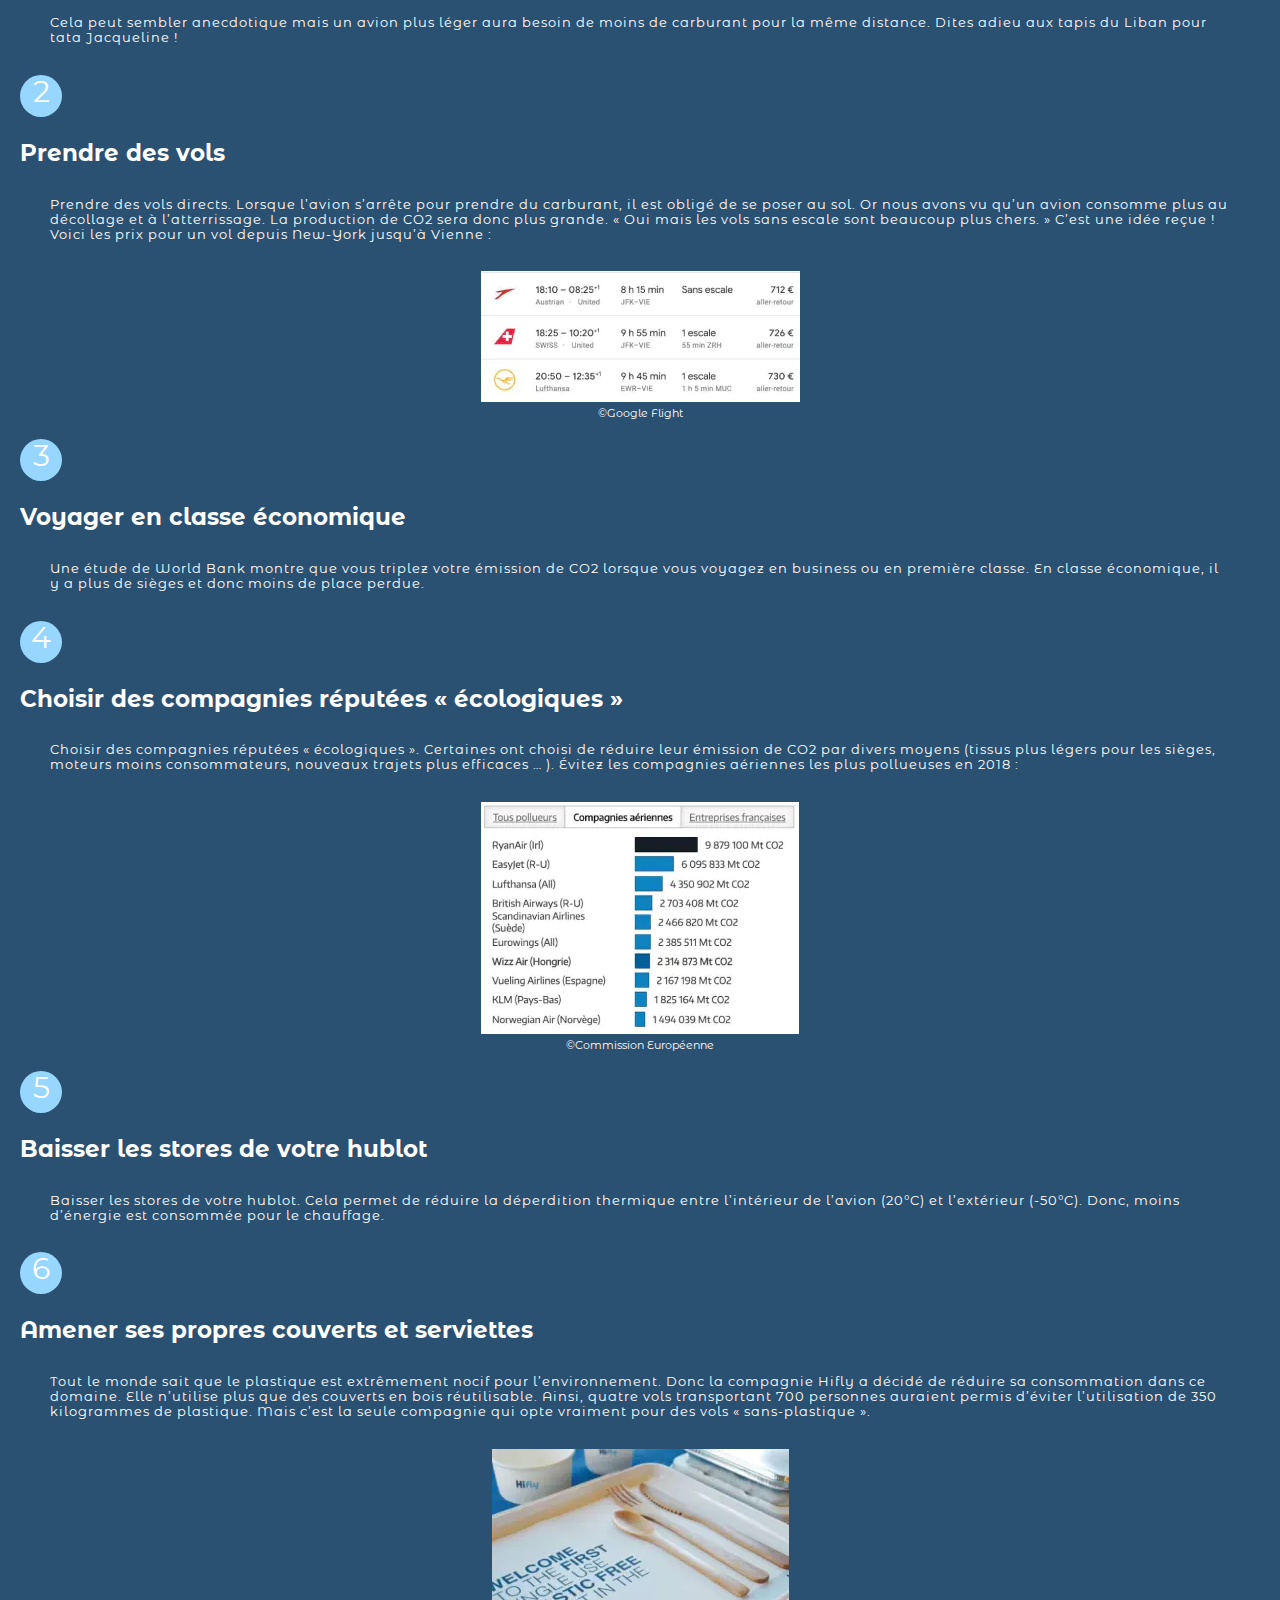
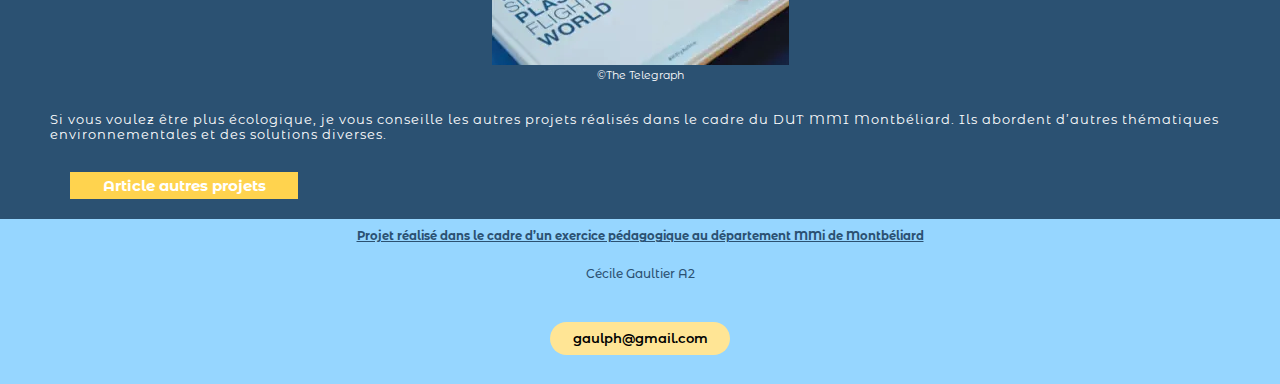
<file: solutionecologique.html>
<!DOCTYPE html>
<html lang="fr">

<head>
    <link rel="stylesheet" href="src/css/style.css">
    <meta charset="UTF-8">
    <meta http-equiv="X-UA-Compatible" content="IE=edge">
    <meta name="viewport" content="width=device-width, initial-scale=1.0">
    <title>Solution écologique</title>
</head>

<body>

    <header class="header">
        <a href="menu.html"><img src="public/icons/menuhamburger.svg" alt="menu hamburger" class="headermenu"></a>
        <h1 class="headertitre">Fly <span class="n">N</span><span class="e">e</span><span class="w">w</span></h1>
        <a href="index.html"><img src="public/icons/LOGO.svg" alt="logo" class="headerlogo"></a>
    </header>

    <main>

        <h2>Solution <br>écologique</h2>
        <div class="iconedebut">
        <img src="public/icons/Icone-1.svg" alt="">
    </div>

    <div class="barrejaune1"></div>
    <div class="barrejaune2"></div>
    <div class="barrejaune3"></div>
<section>
        <p class="texte">Si vous êtes arrivé sur cette page, c’est
            que vous voulez améliorer vos
            connaissances sur la pollution de l’air.</p>
            <div class="imgcentre">
        <img src="public/img/avion_oiseaux.webp" alt="">
        </div>

        <button class="introduction" type="submit">Introduction</button> 
        <p class="texte">L’émission de CO2 est une
            préoccupation pour la France. En
            2018, cette dernière avait produit
            en un an 445 millions de tonnes
            de CO2 pour une population de 65
            millions de personnes. Ce chiffre
            est en diminution de 4,2% par
            rapport à 2017. Or, cette baisse est
            bien trop faible pour avoir une
            chance de sauver la planète. Les
            moyens mis en place ne sont pas
            suffisants. N’est-il donc pas temps
            d’innover ?</p>
</section>
            <button class="soustitregros" type="submit">Biocarburants</button>
            <section>
        <p class="texte">Un biocarburant est un combustible
            d’origine végétale, animale, bactérienne …
            Autrefois, les biocarburants de 1ère
            génération avaient été envisagés comme
            une solution pour les carburants. Mais ils
            utilisaient des terres agricoles et cela a
            entrainé des famines. Ils ont donc été
            bannis des alternatives aux énergies
            fossiles.

            Mais ce n’est pas le cas de tout le monde.
            La société Agrisoma Bioscience a décidé
            de donner une seconde chance aux
            biocarburants. Elle utilise une graine de
            moutarde appelée « Carinata ». Cette
            plante appartient aux biocarburants de
            troisième génération dont la production a
            plus que triplé au cours de ces dernières
            années !
        </p>
        <div class="imgcentre">
            <figure>
                <img src="public/img/video5.webp" alt="">
                <figcaption>Extrait de la vidéo de résentation de Biocarburant Carinata (2018) - ©Agrisoma</figcaption>
            </figure>
    </div>

        <button class="soustitredroite" type="submit">Carinata</button>

        <p class="texte">Cette plante développée par Agrisoma a un
            autre super-pouvoir : elle favorise
            l’agriculture ! D’après le site officiel
            d’Agrisoma, la Carinata :</p>

        <img class="petitefleche" src="public/img/trianglegauche.png" alt="">
        <p class="texte">Remplace le kérosène nécessaire, ce
            qui permet de parcourir 160 millions
            de km</p>
        <img class="petitefleche" src="public/img/trianglegauche.png" alt="">
        <p class="texte">Produit plus de 22 millions de kg de
            protéines pour nourrir des animaux</p>
        <img class="petitefleche" src="public/img/trianglegauche.png" alt="">
        <p class="texte">Améliore la qualité des sols et
            absorber le CO2
        </p>
        <img class="petitefleche" src="public/img/trianglegauche.png" alt="">
        <p class="texte">Évite l’encrassement des avions,
            contrairement au kérosène</p>
        <img class="petitefleche" src="public/img/trianglegauche.png" alt="">
        <p class="texte">Augmente la capacité de propulsion
            des avions
        </p>
        <img class="petitefleche" src="public/img/trianglegauche.png" alt="">
        <p class="texte"> Produit plus d’énergie que le
            kérosène pour un volume identique</p>
        <img class="petitefleche" src="public/img/trianglegauche.png" alt="">
        <p class="texte">Produit du biodiésel (traditionnel et
            renouvelable). La France est l’un des
            principaux producteurs avec
            l’Allemagne.
        </p>

        <p class="texte">Le Boeing 787-9 de Qantas a volé
            uniquement avec des biocarburants en
            janvier 2018. Le biocarburant à partir de
            Carinata a permis de réduire de 30% les
            émissions de CO2.</p>
</section>
            <button class="soustitregros" type="submit">Habitudes</button>
            <section>
        <p class="texte">Mais cette miraculeuse plante ne pourra
            pas sauver le monde à elle toute seule si
            VOUS n’êtes pas là. Que pouvez-vous faire
            en tant que citoyen ordinaire ? Voici
            quelques conseils à appliquer lorsque vous
            prenez l’avion :
        </p>

        <div class="circlebleu">1</div>
        <p class="chiffre">Voyage léger</p>
        <p class="texte">Cela peut sembler anecdotique mais un
            avion plus léger aura besoin de moins de
            carburant pour la même distance. Dites
            adieu aux tapis du Liban pour tata
            Jacqueline !
        </p>

        <div class="circlebleu">2</div>
        <p class="chiffre">Prendre des vols</p>
        <p class="texte">Prendre des vols directs. Lorsque l’avion
            s’arrête pour prendre du carburant, il est
            obligé de se poser au sol. Or nous avons vu
            qu’un avion consomme plus au décollage
            et à l’atterrissage. La production de CO2
            sera donc plus grande. « Oui mais les vols
            sans escale sont beaucoup plus chers. »
            C’est une idée reçue ! Voici les prix pour un
            vol depuis New-York jusqu’à Vienne :
        </p>
        <div class="imgcentre">
        <figure>
            <img src="public/img/Prixavions.webp" alt="">
            <figcaption>©Google Flight</figcaption>
        </figure>
        </div>

        <div class="circlebleu">3</div>
        <p class="chiffre">Voyager en classe
            économique</p>
        <p class="texte">Une étude de World Bank montre que vous
            triplez votre émission de CO2 lorsque vous
            voyagez en business ou en première classe.
            En classe économique, il y a plus de sièges
            et donc moins de place perdue.</p>

            <div class="circlebleu">4</div>
        <p class="chiffre">Choisir des
            compagnies réputées
            « écologiques »</p>
        <p class="texte">Choisir des compagnies réputées
            « écologiques ». Certaines ont choisi de
            réduire leur émission de CO2 par divers
            moyens (tissus plus légers pour les sièges,
            moteurs moins consommateurs, nouveaux
            trajets plus efficaces … ). Évitez les
            compagnies aériennes les plus pollueuses
            en 2018 :</p>
            <div class="imgcentre">
        <figure>
            <img src="public/img/Tableau.webp" alt="">
            <figcaption>©Commission Européenne</figcaption>
        </figure>
        </div>

        <div class="circlebleu">5</div>
        <p class="chiffre">Baisser les stores de
            votre hublot
        </p>
        <p class="texte">Baisser les stores de votre hublot. Cela
            permet de réduire la déperdition thermique
            entre l’intérieur de l’avion (20°C) et
            l’extérieur (-50°C). Donc, moins d’énergie est
            consommée pour le chauffage.</p>

            <div class="circlebleu">6</div>
        <p class="chiffre">Amener ses propres
            couverts et serviettes</p>
        <p class="texte">Tout le monde sait que le plastique est
            extrêmement nocif pour l’environnement.
            Donc la compagnie Hifly a décidé de
            réduire sa consommation dans ce
            domaine. Elle n’utilise plus que des
            couverts en bois réutilisable. Ainsi, quatre
            vols transportant 700 personnes auraient
            permis d’éviter l’utilisation de 350
            kilogrammes de plastique. Mais c’est la
            seule compagnie qui opte vraiment pour
            des vols « sans-plastique ».</p>
            <div class="imgcentre">
        <figure>
            <img src="public/img/plateauplane.webp" alt="">
            <figcaption>©The Telegraph</figcaption>
        </figure>
</div>
        <p class="texte">Si vous voulez être plus écologique, je
            vous conseille les autres projets
            réalisés dans le cadre du DUT MMI
            Montbéliard. Ils abordent d’autres
            thématiques environnementales et
            des solutions diverses.
        </p>

        <button class="petitcarrej" type="submit">Article autres projets</button>


    </main>
</section>
    <footer class="footer">
        <u><p class="footerT1">Projet réalisé dans le cadre d’un exercice pédagogique au département MMi de Montbéliard </p></u>

        <p class="footerT2">Cécile Gaultier A2</p>

        <button class="mail" type="submit">gaulph@gmail.com</button>
    </footer>

</body>

</html>
</file>
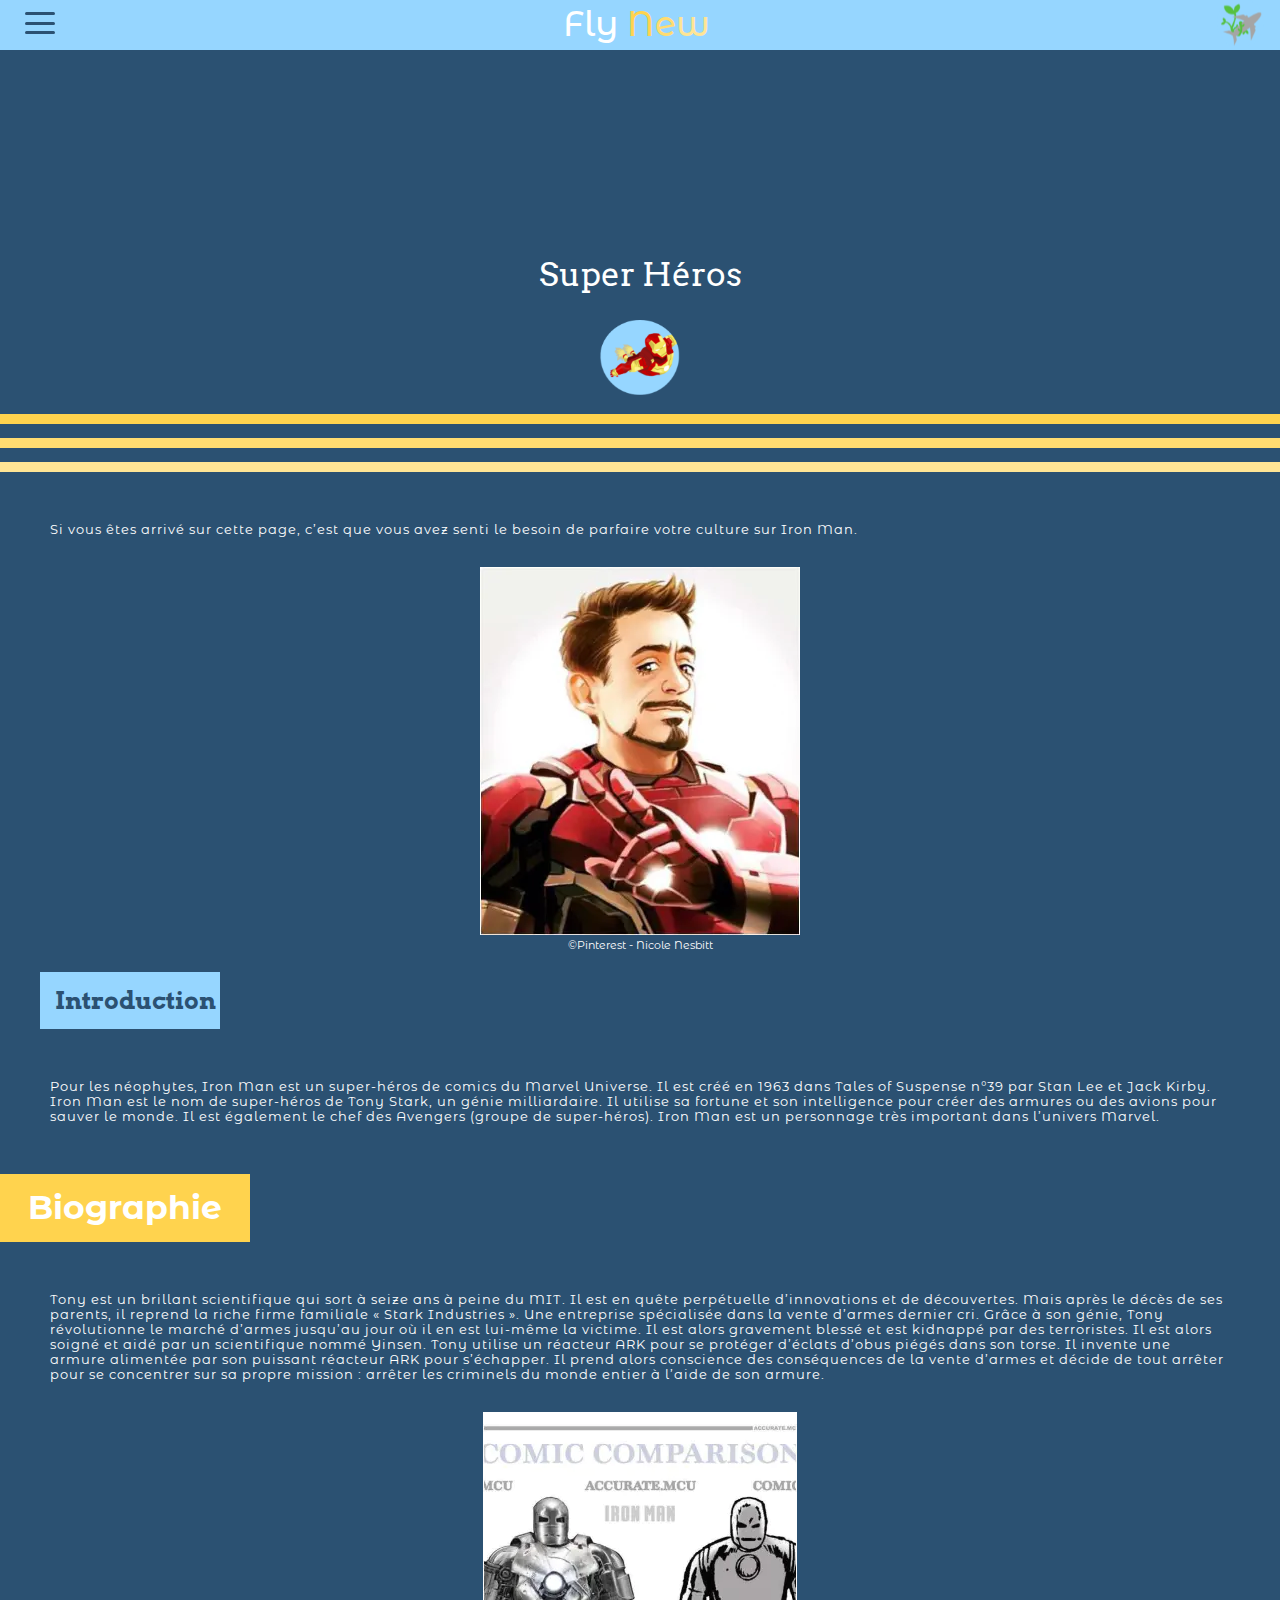
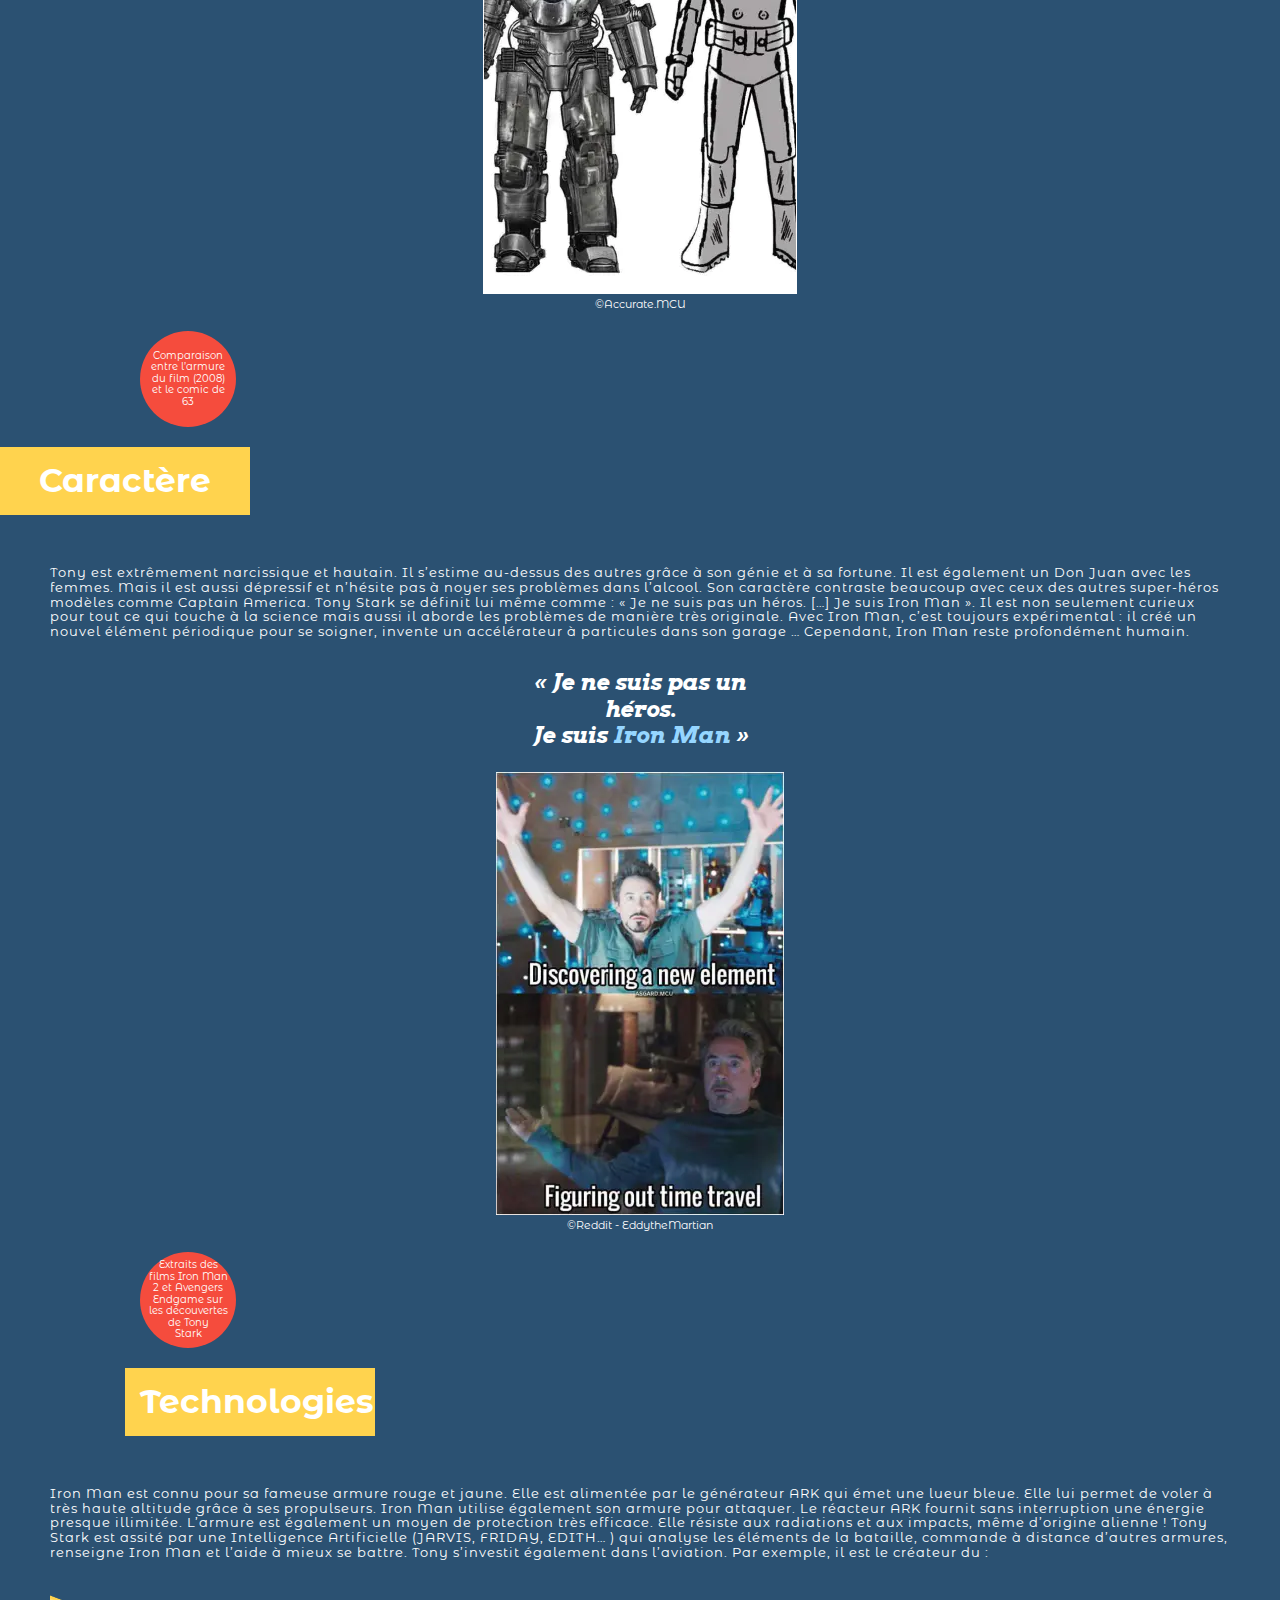
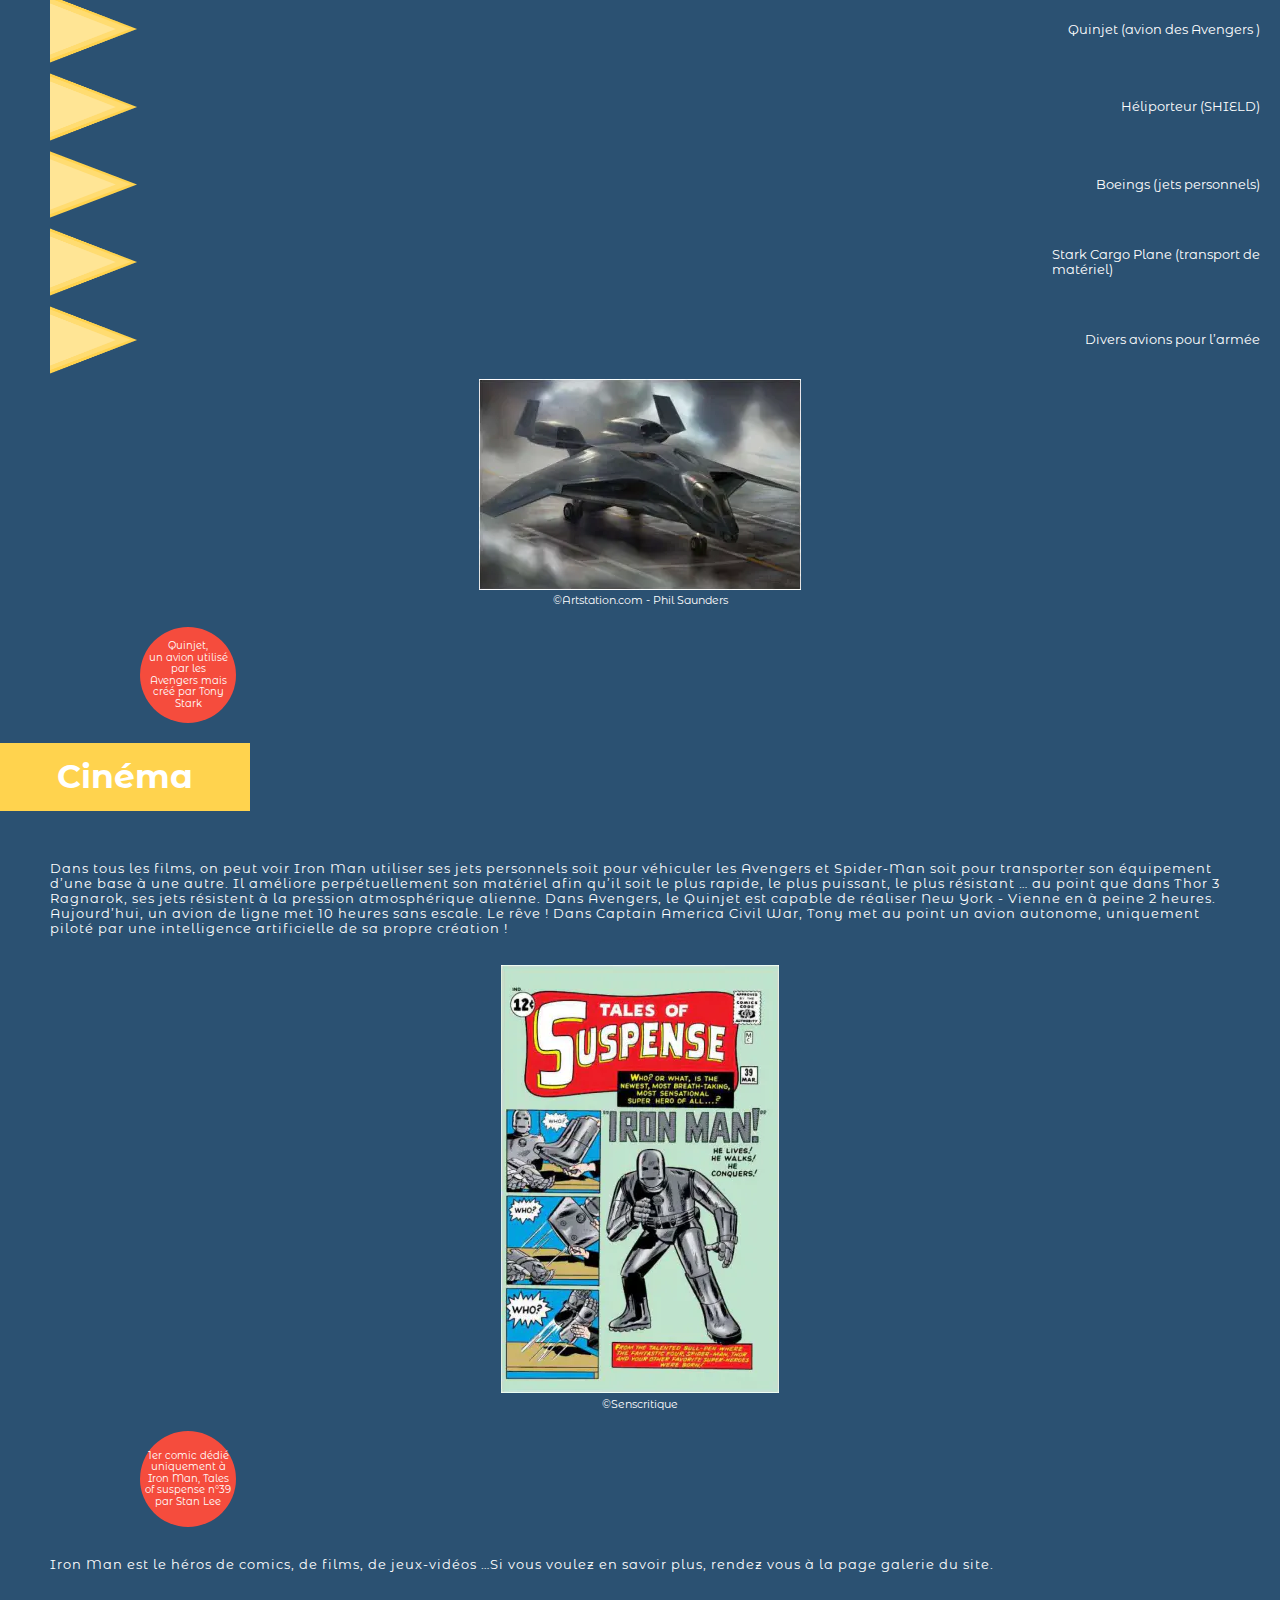
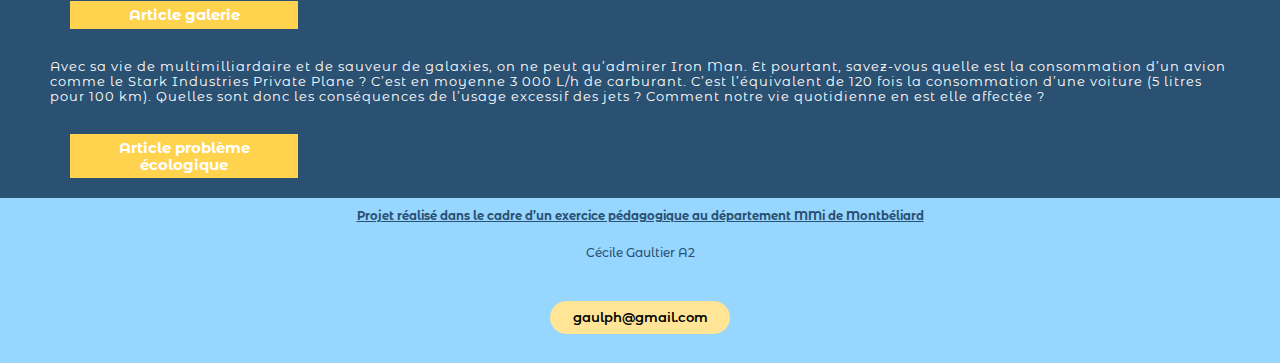
<file: super-heros.html>
<!DOCTYPE html>
<html lang="fr">

<head>
    <link rel="stylesheet" href="src/css/style.css">
    <meta charset="UTF-8">
    <meta http-equiv="X-UA-Compatible" content="IE=edge">
    <meta name="viewport" content="width=device-width, initial-scale=1.0">
    <title>Super héros</title>
</head>

<body>

    <header class="header">
        <a href="menu.html"><img src="public/icons/menuhamburger.svg" alt="menu hamburger" class="headermenu"></a>
        <h1 class="headertitre">Fly <span class="n">N</span><span class="e">e</span><span class="w">w</span></h1>
        <a href="index.html"><img src="public/icons/LOGO.svg" alt="logo" class="headerlogo"></a>
    </header>

    <main>
        <h2>Super Héros</h2>

        <div class=imgcentre>
            <img src="public/icons/Icone.svg" alt="">
        </div>


        <div class="barrejaune1"></div>
        <div class="barrejaune2"></div>
        <div class="barrejaune3"></div>
        <section>
            <p class="texte">Si vous êtes arrivé sur cette page,
                c’est que vous avez senti le besoin de
                parfaire votre culture sur Iron Man.</p>
            <div class="imgcentre">
                <figure>
                    <img src="public/img/dessinstark.webp" alt="">
                    <figcaption>©Pinterest - Nicole Nesbitt</figcaption>
                </figure>
            </div>

            <button class="introduction" type="submit">Introduction</button>
            <p class="texte">Pour les néophytes, Iron Man est un
                super-héros de comics du Marvel
                Universe. Il est créé en 1963 dans
                Tales of Suspense n°39 par Stan Lee
                et Jack Kirby. Iron Man est le nom
                de super-héros de Tony Stark, un
                génie milliardaire. Il utilise sa
                fortune et son intelligence pour
                créer des armures ou des avions
                pour sauver le monde. Il est
                également le chef des Avengers
                (groupe de super-héros). Iron Man
                est un personnage très important
                dans l’univers Marvel.</p>
        </section>

        <button class="soustitre" type="submit">Biographie</button>

        <section>
            <p class="texte">Tony est un brillant scientifique qui sort à
                seize ans à peine du MIT. Il est en quête
                perpétuelle d’innovations et de
                découvertes. Mais après le décès de ses
                parents, il reprend la riche firme familiale
                « Stark Industries ». Une entreprise
                spécialisée dans la vente d’armes dernier
                cri.

                Grâce à son génie, Tony révolutionne le
                marché d’armes jusqu’au jour où il en est
                lui-même la victime. Il est alors gravement
                blessé et est kidnappé par des terroristes. Il
                est alors soigné et aidé par un scientifique
                nommé Yinsen. Tony utilise un réacteur
                ARK pour se protéger d’éclats d’obus piégés
                dans son torse. Il invente une armure
                alimentée par son puissant réacteur ARK
                pour s’échapper. Il prend alors conscience
                des conséquences de la vente d’armes et
                décide de tout arrêter pour se concentrer
                sur sa propre mission : arrêter les criminels
                du monde entier à l’aide de son armure.
            </p>
            <div class="imgcentre">
                <figure>
                    <img src="public/img/mark.webp" alt="">
                    <figcaption>©Accurate.MCU</figcaption>
                </figure>
            </div>
            <div class="circle">Comparaison <br>
                entre l’armure <br>
                du film (2008) <br>
                et le comic de <br>
                63
            </div>

        </section>
        <button class="soustitre" type="submit">Caractère</button>

        <section>

            <p class="texte">Tony est extrêmement narcissique et
                hautain. Il s’estime au-dessus des autres
                grâce à son génie et à sa fortune. Il est
                également un Don Juan avec les femmes.
                Mais il est aussi dépressif et n’hésite pas à
                noyer ses problèmes dans l’alcool. Son
                caractère contraste beaucoup avec ceux
                des autres super-héros modèles comme
                Captain America. Tony Stark se définit lui
                même comme : « Je ne suis pas un héros.
                […] Je suis Iron Man ». Il est non seulement
                curieux pour tout ce qui touche à la science
                mais aussi il aborde les problèmes de
                manière très originale. Avec Iron Man, c’est
                toujours expérimental : il créé un nouvel
                élément périodique pour se soigner, invente
                un accélérateur à particules dans son
                garage … Cependant, Iron Man reste
                profondément humain.</p>

            <p class="quote"><q> Je ne suis pas un <br>
                    héros. <br>
                    Je suis <span class="bleucitation">Iron Man </span></q></p>
            <div class="imgcentre">
                <figure>
                    <img src="public/img/Imageaccueil.webp" alt="">
                    <figcaption>©Reddit - EddytheMartian</figcaption>
                </figure>
            </div>

            <div class="circle">Extraits des <br>
                films Iron Man <br>
                2 et Avengers <br>
                Endgame sur <br>
                les découvertes <br>
                de Tony <br>
                Stark
            </div>

        </section>
        <button class="grossoustitredroite" type="submit">Technologies</button>
        <section>

            <p class="texte">Iron Man est connu pour sa fameuse
                armure rouge et jaune. Elle est alimentée
                par le générateur ARK qui émet une lueur
                bleue. Elle lui permet de voler à très haute
                altitude grâce à ses propulseurs. Iron Man
                utilise également son armure pour
                attaquer. Le réacteur ARK fournit sans
                interruption une énergie presque illimitée.
                L’armure est également un moyen de
                protection très efficace. Elle résiste aux
                radiations et aux impacts, même d’origine
                alienne !

                Tony Stark est assité par une Intelligence
                Artificielle (JARVIS, FRIDAY, EDITH… ) qui
                analyse les éléments de la bataille,
                commande à distance d’autres armures,
                renseigne Iron Man et l’aide à mieux se
                battre.

                Tony s’investit également dans l’aviation.
                Par exemple, il est le créateur du :
            </p>

            <div class="liste">
                <img class="petitefleche" src="public/img/trianglegauche.png" alt="">
                <p class="textefleche">Quinjet (avion des Avengers )</p>
            </div>
            <div class="liste">
                <img class="petitefleche" src="public/img/trianglegauche.png" alt="">
                <p class="textefleche">Héliporteur (SHIELD)</p>
            </div>
            <div class="liste">
                <img class="petitefleche" src="public/img/trianglegauche.png" alt="">
                <p class="textefleche">Boeings (jets personnels)</p>
            </div>
            <div class="liste">
                <img class="petitefleche" src="public/img/trianglegauche.png" alt="">
                <p class="textefleche">Stark Cargo Plane (transport de <br> matériel) </p>
            </div>
            <div class="liste">
                <img class="petitefleche" src="public/img/trianglegauche.png" alt="">
                <p class="textefleche">Divers avions pour l’armée</p>
            </div>
            <div class="imgcentre">
                <figure>
                    <img src="public/img/quinjet.webp" alt="">
                    <figcaption>©Artstation.com - Phil Saunders</figcaption>
                </figure>
            </div>
            <div class="circle">Quinjet, <br>
                un avion utilisé <br>
                par les <br>
                Avengers mais <br>
                créé par Tony <br>
                Stark
            </div>

        </section>
        <button class="soustitre" type="submit">Cinéma</button>
        <section>

            <p class="texte">Dans tous les films, on peut voir Iron Man
                utiliser ses jets personnels soit pour
                véhiculer les Avengers et Spider-Man soit
                pour transporter son équipement d’une
                base à une autre. Il améliore
                perpétuellement son matériel afin qu’il soit
                le plus rapide, le plus puissant, le plus
                résistant … au point que dans Thor 3
                Ragnarok, ses jets résistent à la pression
                atmosphérique alienne. Dans Avengers, le
                Quinjet est capable de réaliser New York -
                Vienne en à peine 2 heures. Aujourd’hui, un
                avion de ligne met 10 heures sans escale. Le
                rêve ! Dans Captain America Civil War,
                Tony met au point un avion autonome,
                uniquement piloté par une intelligence
                artificielle de sa propre création !</p>
            <div class="imgcentre">
                <figure>
                    <img src="public/img/Tales_Of_Suspense_39.webp" alt="">
                    <figcaption>©Senscritique</figcaption>
                </figure>
            </div>
            <div class="circle">1er comic dédié <br>
                uniquement à <br>
                Iron Man, Tales <br>
                of suspense n°39 <br>
                par Stan Lee
            </div>

            <p class="texte">Iron Man est le héros de comics, de films,
                de jeux-vidéos …Si vous voulez en savoir
                plus, rendez vous à la page galerie du site.
            </p>

            <button class="petitcarrej" type="submit">Article galerie</button>

            <p class="texte">Avec sa vie de multimilliardaire et de
                sauveur de galaxies, on ne peut
                qu’admirer Iron Man. Et pourtant,
                savez-vous quelle est la
                consommation d’un avion comme le
                Stark Industries Private Plane ? C’est
                en moyenne 3 000 L/h de carburant.
                C’est l’équivalent de 120 fois la
                consommation d’une voiture (5 litres
                pour 100 km).

                Quelles sont donc les conséquences
                de l’usage excessif des jets ?
                Comment notre vie quotidienne en
                est elle affectée ?
            </p>

            <button class="petitcarrej" type="submit">Article problème <br> écologique</button>
        </section>
        <footer class="footer">
            <u>
                <p class="footerT1">Projet réalisé dans le cadre d’un exercice pédagogique au département MMi de
                    Montbéliard </p>
            </u>

            <p class="footerT2">Cécile Gaultier A2</p>

            <button class="mail" type="submit">gaulph@gmail.com</button>
        </footer>

    </main>

</body>

</html>
</file>
<file: src/css/style.css>
@import url('https://fonts.googleapis.com/css2?family=Montserrat+Alternates:ital,wght@0,100;0,200;0,300;0,400;0,500;0,600;0,700;0,800;0,900;1,100;1,200;1,300;1,400;1,500;1,600;1,700;1,800&display=swap');

@import url('https://fonts.googleapis.com/css2?family=Arvo:ital,wght@0,400;0,700;1,400;1,700&display=swap');

@import url('../../src/css/base/media.css');

@import url('../../src/css/utils/variables.css');

@import url('../../src/css/base/main.css');

@import url('../../src/css/layout/header.css');

@import url('../../src/css/layout/footer.css');

@import url('../../src/css/vendors/normalize.css');

@import url('../../src/css/components/carousel.css');

@import url('../../src/css/components/legende.css');
</file>
